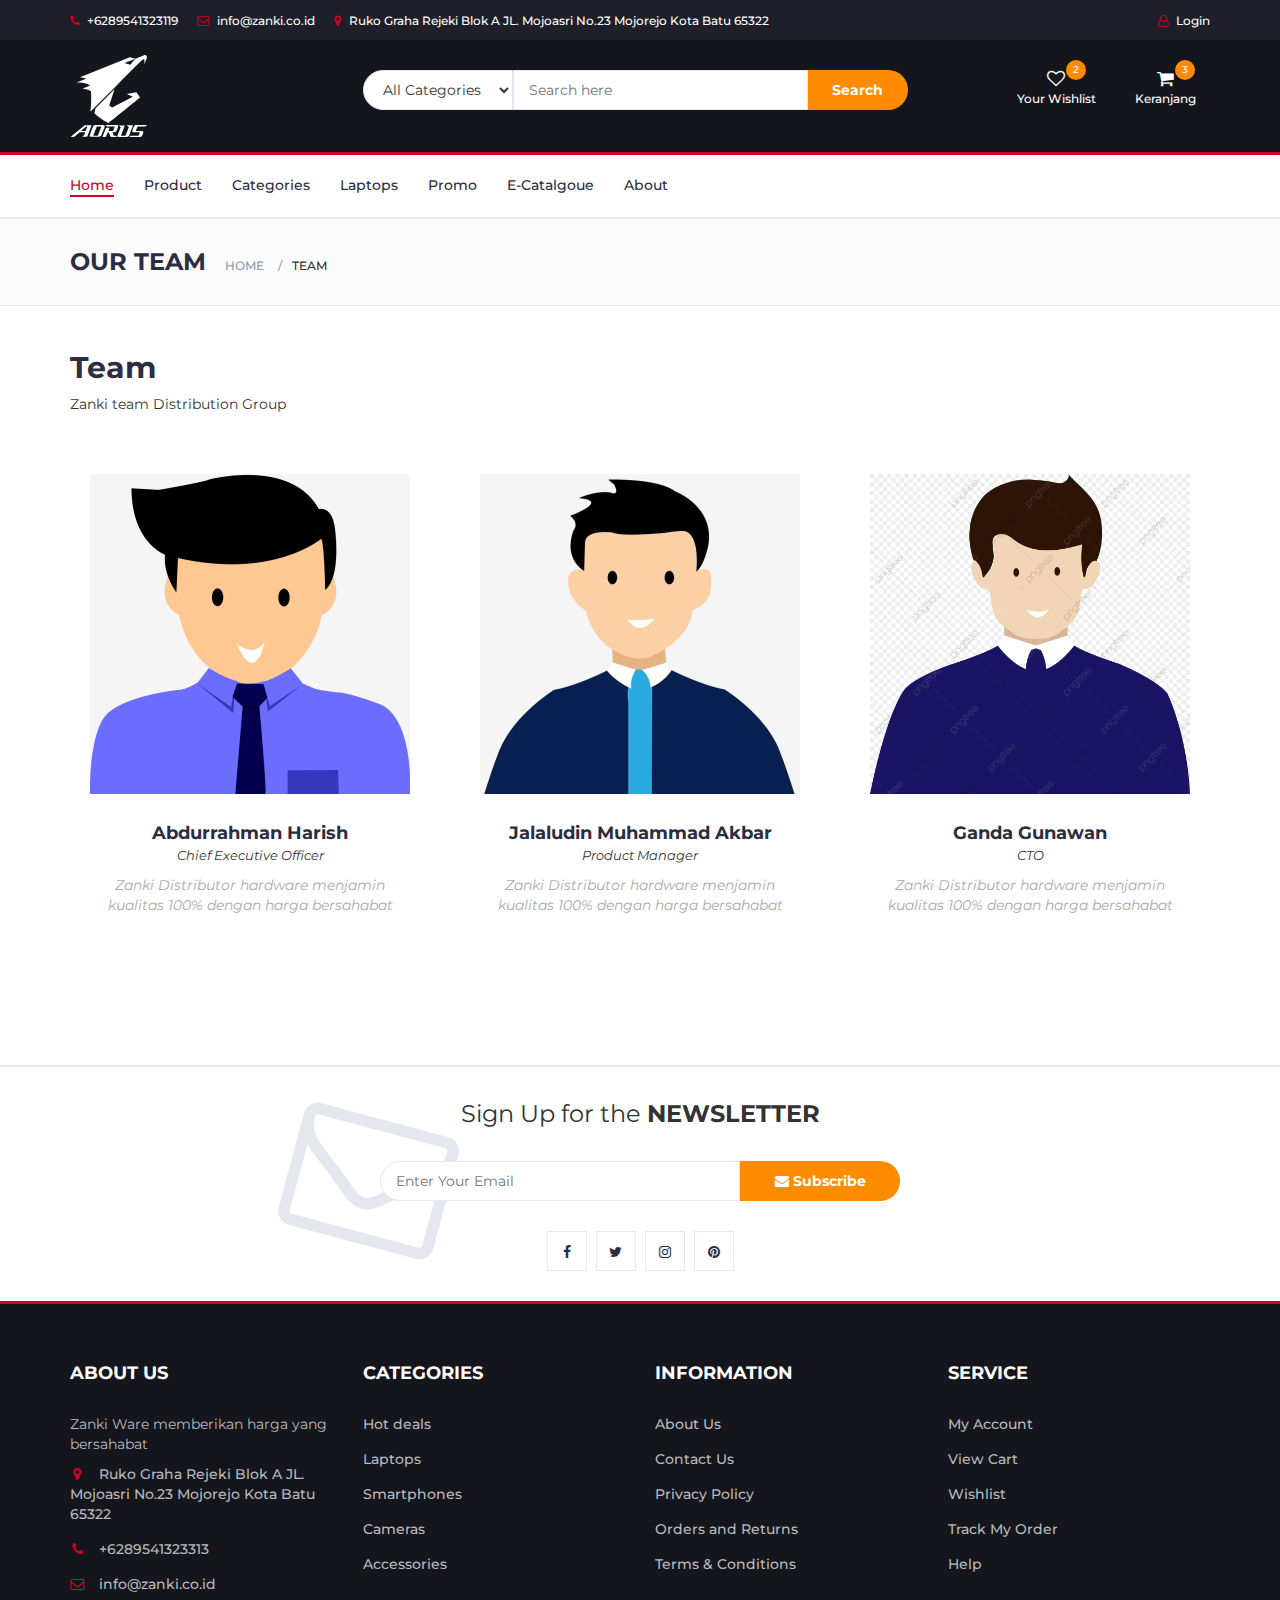
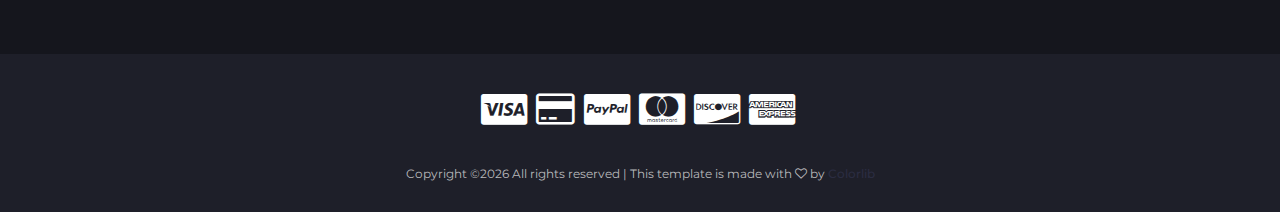
<file: about.html>
<!DOCTYPE html>
<html lang="en">
	<head>
		<meta charset="utf-8">
		<meta http-equiv="X-UA-Compatible" content="IE=edge">
		<meta name="viewport" content="width=device-width, initial-scale=1">
		 <!-- The above 3 meta tags *must* come first in the head; any other head content must come *after* these tags -->
       <link rel = "icon" href = "img/favicon.ico" 
        type = "image/x-icon">
		<title>About Us | Zanki Distribution</title>

 		<!-- Google font -->
 		<link href="https://fonts.googleapis.com/css?family=Montserrat:400,500,700" rel="stylesheet">

 		<!-- Bootstrap -->
 		<link type="text/css" rel="stylesheet" href="css/bootstrap.min.css"/>

 		<!-- Slick -->
 		<link type="text/css" rel="stylesheet" href="css/slick.css"/>
 		<link type="text/css" rel="stylesheet" href="css/slick-theme.css"/>

 		<!-- nouislider -->
 		<link type="text/css" rel="stylesheet" href="css/nouislider.min.css"/>

 		<!-- Font Awesome Icon -->
 		<link rel="stylesheet" href="css/font-awesome.min.css">

 		<!-- Custom stlylesheet -->
 		<link type="text/css" rel="stylesheet" href="css/style.css"/>

 		<!-- HTML5 shim and Respond.js for IE8 support of HTML5 elements and media queries -->
 		<!-- WARNING: Respond.js doesn't work if you view the page via file:// -->
 		<!--[if lt IE 9]>
 		  <script src="https://oss.maxcdn.com/html5shiv/3.7.3/html5shiv.min.js"></script>
 		  <script src="https://oss.maxcdn.com/respond/1.4.2/respond.min.js"></script>
 		<![endif]-->

    </head>
	<body>
		<!-- HEADER -->
		<header>
			<!-- TOP HEADER -->
			<div id="top-header">
				<div class="container">
					<ul class="header-links pull-left">
						<li><a href="#"><i class="fa fa-phone"></i> +6289541323119</a></li>
						<li><a href="#"><i class="fa fa-envelope-o"></i> info@zanki.co.id</a></li>
						<li><a href="#"><i class="fa fa-map-marker"></i> Ruko Graha Rejeki Blok A JL. Mojoasri No.23 Mojorejo Kota Batu 65322</a></li>
					</ul>
					<ul class="header-links pull-right">
						<li><a href="https://zankiware-admin.herokuapp.com/"><i class="fa fa-user-o"></i> Login</a></li>
					</ul>
				</div>
			</div>
			<!-- /TOP HEADER -->

			<!-- MAIN HEADER -->
			<div id="header">
				<!-- container -->
				<div class="container">
					<!-- row -->
					<div class="row">
						<!-- LOGO -->
						<div class="col-md-3">
							<div class="header-logo">
								<a href="#" class="logo">
									<img src="./img/aorus.svg" alt="">
								</a>
							</div>
						</div>
						<!-- /LOGO -->

						<!-- SEARCH BAR -->
						<div class="col-md-6">
							<div class="header-search">
								<form>
									<select class="input-select">
										<option value="0">All Categories</option>
										<option value="1">Category 01</option>
										<option value="1">Category 02</option>
									</select>
									<input class="input" placeholder="Search here">
									<button class="search-btn">Search</button>
								</form>
							</div>
						</div>
						<!-- /SEARCH BAR -->

						<!-- ACCOUNT -->
						<div class="col-md-3 clearfix">
							<div class="header-ctn">
								<!-- Wishlist -->
								<div>
									<a href="#">
										<i class="fa fa-heart-o"></i>
										<span>Your Wishlist</span>
										<div class="qty">2</div>
									</a>
								</div>
								<!-- /Wishlist -->

								<!-- Cart -->
								<div class="dropdown">
									<a class="dropdown-toggle" data-toggle="dropdown" aria-expanded="true">
										<i class="fa fa-shopping-cart"></i>
										<span>Keranjang</span>
										<div class="qty">3</div>
									</a>
									<div class="cart-dropdown">
										<div class="cart-list">
											<div class="product-widget">
												<div class="product-img">
													<img src="./img/product01.png" alt="">
												</div>
												<div class="product-body">
													<h3 class="product-name"><a href="product.html">ASUS ROG Strix Scar 15 (2021)</a></h3>
													<h4 class="product-price"><span class="qty">1x</span>Rp 31.200.000</h4>
												</div>
												<button class="delete"><i class="fa fa-close"></i></button>
											</div>

											<div class="product-widget">
												<div class="product-img">
													<img src="./img/product02.png" alt="">
												</div>
												<div class="product-body">
													<h3 class="product-name"><a href="#">Logitech G733 LIGHTSPEED Wireless RGB 7.1 </a></h3>
													<h4 class="product-price"><span class="qty">1x</span>Rp 1.999.000</h4>
												</div>
												<button class="delete"><i class="fa fa-close"></i></button>
											</div>
										</div>
										<div class="cart-summary">
											<small>3 Item(s) selected</small>
											<h5>SUBTOTAL: Rp 33.000.000</h5>
										</div>
										<div class="cart-btns">
											<a href="#">View Cart</a>
											<a href="checkout.html">Checkout  <i class="fa fa-arrow-circle-right"></i></a>
										</div>
									</div>
								</div>
								<!-- /Cart -->

								<!-- Menu Toogle -->
								<div class="menu-toggle">
									<a href="#">
										<i class="fa fa-bars"></i>
										<span>Menu</span>
									</a>
								</div>
								<!-- /Menu Toogle -->
							</div>
						</div>
						<!-- /ACCOUNT -->
					</div>
					<!-- row -->
				</div>
				<!-- container -->
			</div>
			<!-- /MAIN HEADER -->
		</header>
		<!-- /HEADER -->

		<!-- NAVIGATION -->
		<nav id="navigation">
			<!-- container -->
			<div class="container">
				<!-- responsive-nav -->
				<div id="responsive-nav">
					<!-- NAV -->
					<ul class="main-nav nav navbar-nav">
						<li class="active"><a href="index.html">Home</a></li>
						<li><a href="product.html">Product</a></li>
						<li><a href="store.html">Categories</a></li>
						<li><a href="product.html">Laptops</a></li>
						<li><a href="#">Promo</a></li>
						<li><a href="#">E-Catalgoue</a></li>
						<li><a href="about.html">About</a></li>
					</ul>
					<!-- /NAV -->
				</div>
				<!-- /responsive-nav -->
			</div>
			<!-- /container -->
		</nav>
		<!-- /NAVIGATION -->

		<!-- BREADCRUMB -->
		<div id="breadcrumb" class="section">
			<!-- container -->
			<div class="container">
				<!-- row -->
				<div class="row">
					<div class="col-md-12">
						<h3 class="breadcrumb-header">OUR TEAM</h3>
						<ul class="breadcrumb-tree">
							<li><a href="index.html">Home</a></li>
							<li class="active">Team</li>
						</ul>
					</div>
				</div>
				<!-- /row -->
			</div>
			<!-- /container -->
		</div>
		<!-- /BREADCRUMB -->
          <section id="team" class="team section-bg">
      <div class="container">

        <div class="section-title">
          <h2>Team</h2>
          <p>Zanki team Distribution Group</p>
        </div>

        <div class="row">
          <div class="col-lg-4 col-md-6 d-flex align-items-stretch">
            <div class="member">
              <img src="img/tim1.jpg" alt="">
              <h4>Abdurrahman Harish</h4>
              <span>Chief Executive Officer</span>
              <p>
                Zanki Distributor hardware menjamin kualitas 100% dengan harga bersahabat
              </p>
              
            </div>
          </div>

          <div class="col-lg-4 col-md-6 d-flex align-items-stretch">
            <div class="member">
              <img src="img/tim2.jpg" alt="">
              <h4>Jalaludin Muhammad Akbar</h4>
              <span>Product Manager</span>
              <p>
                Zanki Distributor hardware menjamin kualitas 100% dengan harga bersahabat
              </p>
    
            </div>
          </div>
          <div class="col-lg-4 col-md-6 d-flex align-items-stretch">
            <div class="member">
              <img src="img/tim3.jpg" alt="">
              <h4>Ganda Gunawan</h4>
              <span>CTO</span>
              <p>
                Zanki Distributor hardware menjamin kualitas 100% dengan harga bersahabat
              </p>
            </div>
          </div>

        </div>

      </div>
    </section><!-- End Team Section -->
		<!-- SECTION -->
		<div class="section">
			<!-- container -->
			<div class="container">
				<!-- row -->
				<div class="row">
				</div>
				<!-- /row -->
			</div>
			<!-- /container -->
		</div>
		<!-- /SECTION -->

		<!-- NEWSLETTER -->
		<div id="newsletter" class="section">
			<!-- container -->
			<div class="container">
				<!-- row -->
				<div class="row">
					<div class="col-md-12">
						<div class="newsletter">
							<p>Sign Up for the <strong>NEWSLETTER</strong></p>
							<form>
								<input class="input" type="email" placeholder="Enter Your Email">
								<button class="newsletter-btn"><i class="fa fa-envelope"></i> Subscribe</button>
							</form>
							<ul class="newsletter-follow">
								<li>
									<a href="#"><i class="fa fa-facebook"></i></a>
								</li>
								<li>
									<a href="#"><i class="fa fa-twitter"></i></a>
								</li>
								<li>
									<a href="#"><i class="fa fa-instagram"></i></a>
								</li>
								<li>
									<a href="#"><i class="fa fa-pinterest"></i></a>
								</li>
							</ul>
						</div>
					</div>
				</div>
				<!-- /row -->
			</div>
			<!-- /container -->
		</div>
		<!-- /NEWSLETTER -->

		<!-- FOOTER -->
		<footer id="footer">
			<!-- top footer -->
			<div class="section">
				<!-- container -->
				<div class="container">
					<!-- row -->
					<div class="row">
						<div class="col-md-3 col-xs-6">
							<div class="footer">
								<h3 class="footer-title">About Us</h3>
								<p>Zanki Ware memberikan harga yang bersahabat </p>
								<ul class="footer-links">
									<li><a href="#"><i class="fa fa-map-marker"></i>Ruko Graha Rejeki Blok A JL. Mojoasri No.23 Mojorejo Kota Batu 65322</a></li>
									<li><a href="#"><i class="fa fa-phone"></i>+6289541323313</a></li>
									<li><a href="#"><i class="fa fa-envelope-o"></i>info@zanki.co.id</a></li>
								</ul>
							</div>
						</div>

						<div class="col-md-3 col-xs-6">
							<div class="footer">
								<h3 class="footer-title">Categories</h3>
								<ul class="footer-links">
									<li><a href="#">Hot deals</a></li>
									<li><a href="#">Laptops</a></li>
									<li><a href="#">Smartphones</a></li>
									<li><a href="#">Cameras</a></li>
									<li><a href="#">Accessories</a></li>
								</ul>
							</div>
						</div>

						<div class="clearfix visible-xs"></div>

						<div class="col-md-3 col-xs-6">
							<div class="footer">
								<h3 class="footer-title">Information</h3>
								<ul class="footer-links">
									<li><a href="#">About Us</a></li>
									<li><a href="#">Contact Us</a></li>
									<li><a href="#">Privacy Policy</a></li>
									<li><a href="#">Orders and Returns</a></li>
									<li><a href="#">Terms & Conditions</a></li>
								</ul>
							</div>
						</div>

						<div class="col-md-3 col-xs-6">
							<div class="footer">
								<h3 class="footer-title">Service</h3>
								<ul class="footer-links">
									<li><a href="#">My Account</a></li>
									<li><a href="#">View Cart</a></li>
									<li><a href="#">Wishlist</a></li>
									<li><a href="#">Track My Order</a></li>
									<li><a href="#">Help</a></li>
								</ul>
							</div>
						</div>
					</div>
					<!-- /row -->
				</div>
				<!-- /container -->
			</div>
			<!-- /top footer -->

			<!-- bottom footer -->
			<div id="bottom-footer" class="section">
				<div class="container">
					<!-- row -->
					<div class="row">
						<div class="col-md-12 text-center">
							<ul class="footer-payments">
								<li><a href="#"><i class="fa fa-cc-visa"></i></a></li>
								<li><a href="#"><i class="fa fa-credit-card"></i></a></li>
								<li><a href="#"><i class="fa fa-cc-paypal"></i></a></li>
								<li><a href="#"><i class="fa fa-cc-mastercard"></i></a></li>
								<li><a href="#"><i class="fa fa-cc-discover"></i></a></li>
								<li><a href="#"><i class="fa fa-cc-amex"></i></a></li>
							</ul>
							<span class="copyright">
								<!-- Link back to Colorlib can't be removed. Template is licensed under CC BY 3.0. -->
								Copyright &copy;<script>document.write(new Date().getFullYear());</script> All rights reserved | This template is made with <i class="fa fa-heart-o" aria-hidden="true"></i> by <a href="https://colorlib.com" target="_blank">Colorlib</a>
							<!-- Link back to Colorlib can't be removed. Template is licensed under CC BY 3.0. -->
							</span>


						</div>
					</div>
						<!-- /row -->
				</div>
				<!-- /container -->
			</div>
			<!-- /bottom footer -->
		</footer>
		<!-- /FOOTER -->

		<!-- jQuery Plugins -->
		<script src="js/jquery.min.js"></script>
		<script src="js/bootstrap.min.js"></script>
		<script src="js/slick.min.js"></script>
		<script src="js/nouislider.min.js"></script>
		<script src="js/jquery.zoom.min.js"></script>
		<script src="js/main.js"></script>

	</body>
</html>
</file>
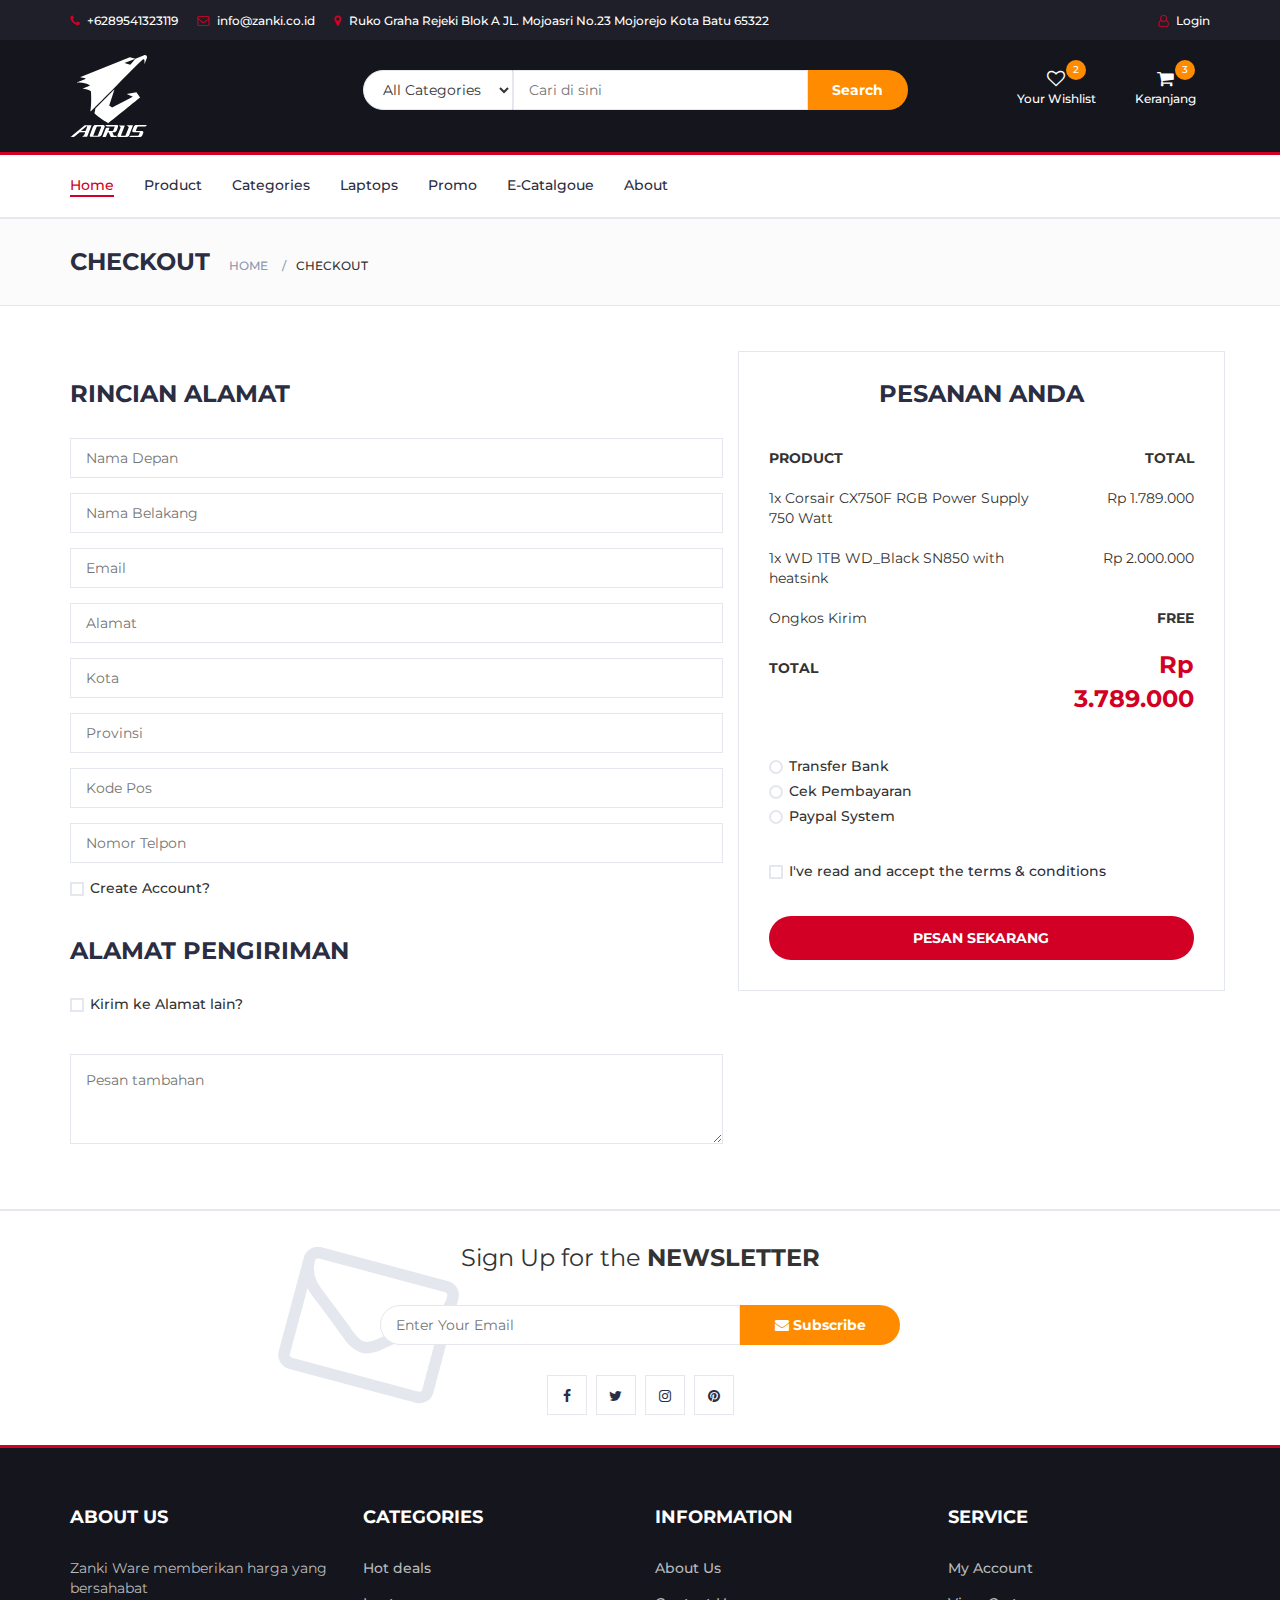
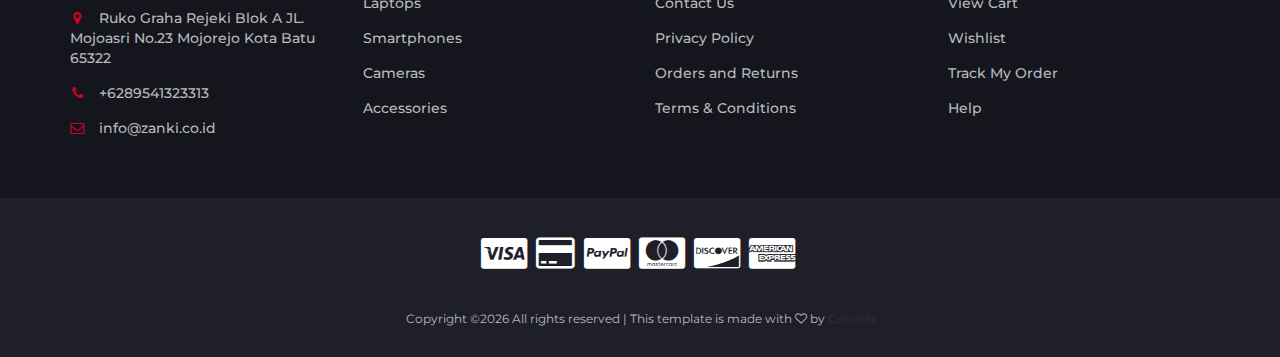
<file: checkout.html>
<!DOCTYPE html>
<html lang="en">
	<head>
		<meta charset="utf-8">
		<meta http-equiv="X-UA-Compatible" content="IE=edge">
		<meta name="viewport" content="width=device-width, initial-scale=1">
		 <!-- The above 3 meta tags *must* come first in the head; any other head content must come *after* these tags -->
        <link rel = "icon" href = "img/favicon.ico" 
        type = "image/x-icon">
		<title>Checkout | Zanki Distribution</title>

 		<!-- Google font -->
 		<link href="https://fonts.googleapis.com/css?family=Montserrat:400,500,700" rel="stylesheet">

 		<!-- Bootstrap -->
 		<link type="text/css" rel="stylesheet" href="css/bootstrap.min.css"/>

 		<!-- Slick -->
 		<link type="text/css" rel="stylesheet" href="css/slick.css"/>
 		<link type="text/css" rel="stylesheet" href="css/slick-theme.css"/>

 		<!-- nouislider -->
 		<link type="text/css" rel="stylesheet" href="css/nouislider.min.css"/>

 		<!-- Font Awesome Icon -->
 		<link rel="stylesheet" href="css/font-awesome.min.css">

 		<!-- Custom stlylesheet -->
 		<link type="text/css" rel="stylesheet" href="css/style.css"/>

		<!-- HTML5 shim and Respond.js for IE8 support of HTML5 elements and media queries -->
		<!-- WARNING: Respond.js doesn't work if you view the page via file:// -->
		<!--[if lt IE 9]>
		  <script src="https://oss.maxcdn.com/html5shiv/3.7.3/html5shiv.min.js"></script>
		  <script src="https://oss.maxcdn.com/respond/1.4.2/respond.min.js"></script>
		<![endif]-->

    </head>
	<body>
		<!-- HEADER -->
		<header>
			<!-- TOP HEADER -->
			<div id="top-header">
				<div class="container">
					<ul class="header-links pull-left">
						<li><a href="about.html"><i class="fa fa-phone"></i> +6289541323119</a></li>
						<li><a href="#"><i class="fa fa-envelope-o"></i> info@zanki.co.id</a></li>
						<li><a href="#"><i class="fa fa-map-marker"></i> Ruko Graha Rejeki Blok A JL. Mojoasri No.23 Mojorejo Kota Batu 65322</a></li>
					</ul>
					<ul class="header-links pull-right">
						<li><a href="https://zankiware-admin.herokuapp.com/"><i class="fa fa-user-o"></i> Login</a></li>
					</ul>
				</div>
			</div>
			<!-- /TOP HEADER -->

			<!-- MAIN HEADER -->
			<div id="header">
				<!-- container -->
				<div class="container">
					<!-- row -->
					<div class="row">
						<!-- LOGO -->
						<div class="col-md-3">
							<div class="header-logo">
								<a href="#" class="logo">
									<img src="./img/aorus.svg" alt="">
								</a>
							</div>
						</div>
						<!-- /LOGO -->

						<!-- SEARCH BAR -->
						<div class="col-md-6">
							<div class="header-search">
								<form>
									<select class="input-select">
										<option value="0">All Categories</option>
										<option value="1">Komponen</option>
										<option value="1">PSU</option>
									</select>
									<input class="input" placeholder="Cari di sini">
									<button class="search-btn">Search</button>
								</form>
							</div>
						</div>
						<!-- /SEARCH BAR -->

						<!-- ACCOUNT -->
						<div class="col-md-3 clearfix">
							<div class="header-ctn">
								<!-- Wishlist -->
								<div>
									<a href="#">
										<i class="fa fa-heart-o"></i>
										<span>Your Wishlist</span>
										<div class="qty">2</div>
									</a>
								</div>
								<!-- /Wishlist -->

								<!-- Cart -->
								<div class="dropdown">
									<a class="dropdown-toggle" data-toggle="dropdown" aria-expanded="true">
										<i class="fa fa-shopping-cart"></i>
										<span>Keranjang</span>
										<div class="qty">3</div>
									</a>
									<div class="cart-dropdown">
										<div class="cart-list">
											<div class="product-widget">
												<div class="product-img">
													<img src="./img/product01.png" alt="">
												</div>
												<div class="product-body">
													<h3 class="product-name"><a href="product.html">ASUS ROG Strix Scar 15 (2021)</a></h3>
													<h4 class="product-price"><span class="qty">1x</span>Rp 31.200.000</h4>
												</div>
												<button class="delete"><i class="fa fa-close"></i></button>
											</div>

											<div class="product-widget">
												<div class="product-img">
													<img src="./img/product02.png" alt="">
												</div>
												<div class="product-body">
													<h3 class="product-name"><a href="#">Logitech G733 LIGHTSPEED Wireless RGB 7.1 </a></h3>
													<h4 class="product-price"><span class="qty">1x</span>Rp 1.999.000</h4>
												</div>
												<button class="delete"><i class="fa fa-close"></i></button>
											</div>
										</div>
										<div class="cart-summary">
											<small>3 Item(s) selected</small>
											<h5>SUBTOTAL: Rp 33.000.000</h5>
										</div>
										<div class="cart-btns">
											<a href="#">View Cart</a>
											<a href="checkout.html">Checkout  <i class="fa fa-arrow-circle-right"></i></a>
										</div>
									</div>
								</div>
								<!-- /Cart -->

								<!-- Menu Toogle -->
								<div class="menu-toggle">
									<a href="#">
										<i class="fa fa-bars"></i>
										<span>Menu</span>
									</a>
								</div>
								<!-- /Menu Toogle -->
							</div>
						</div>
						<!-- /ACCOUNT -->
					</div>
					<!-- row -->
				</div>
				<!-- container -->
			</div>
			<!-- /MAIN HEADER -->
		</header>
		<!-- /HEADER -->

		<!-- NAVIGATION -->
		<nav id="navigation">
			<!-- container -->
			<div class="container">
				<!-- responsive-nav -->
				<div id="responsive-nav">
					<!-- NAV -->
					<ul class="main-nav nav navbar-nav">
						<li class="active"><a href="index.html">Home</a></li>
						<li><a href="product.html">Product</a></li>
						<li><a href="store.html">Categories</a></li>
						<li><a href="product.html">Laptops</a></li>
						<li><a href="#">Promo</a></li>
						<li><a href="#">E-Catalgoue</a></li>
						<li><a href="about.html">About</a></li>
					</ul>
					<!-- /NAV -->
				</div>
				<!-- /responsive-nav -->
			</div>
			<!-- /container -->
		</nav>
		<!-- /NAVIGATION -->

		<!-- BREADCRUMB -->
		<div id="breadcrumb" class="section">
			<!-- container -->
			<div class="container">
				<!-- row -->
				<div class="row">
					<div class="col-md-12">
						<h3 class="breadcrumb-header">Checkout</h3>
						<ul class="breadcrumb-tree">
							<li><a href="#">Home</a></li>
							<li class="active">Checkout</li>
						</ul>
					</div>
				</div>
				<!-- /row -->
			</div>
			<!-- /container -->
		</div>
		<!-- /BREADCRUMB -->

		<!-- SECTION -->
		<div class="section">
			<!-- container -->
			<div class="container">
				<!-- row -->
				<div class="row">

					<div class="col-md-7">
						<!-- Billing Details -->
						<div class="billing-details">
							<div class="section-title">
								<h3 class="title">Rincian Alamat</h3>
							</div>
							<div class="form-group">
								<input class="input" type="text" name="first-name" placeholder="Nama Depan">
							</div>
							<div class="form-group">
								<input class="input" type="text" name="last-name" placeholder="Nama Belakang">
							</div>
							<div class="form-group">
								<input class="input" type="email" name="email" placeholder="Email">
							</div>
							<div class="form-group">
								<input class="input" type="text" name="address" placeholder="Alamat">
							</div>
							<div class="form-group">
								<input class="input" type="text" name="city" placeholder="Kota">
							</div>
							<div class="form-group">
								<input class="input" type="text" name="country" placeholder="Provinsi">
							</div>
							<div class="form-group">
								<input class="input" type="text" name="zip-code" placeholder="Kode Pos">
							</div>
							<div class="form-group">
								<input class="input" type="tel" name="tel" placeholder="Nomor Telpon">
							</div>
							<div class="form-group">
								<div class="input-checkbox">
									<input type="checkbox" id="create-account">
									<label for="create-account">
										<span></span>
										Create Account?
									</label>
									<div class="caption">
										<p>Lorem ipsum dolor sit amet, consectetur adipisicing elit, sed do eiusmod tempor incididunt.</p>
										<input class="input" type="password" name="password" placeholder="Enter Your Password">
									</div>
								</div>
							</div>
						</div>
						<!-- /Billing Details -->

						<!-- Shiping Details -->
						<div class="shiping-details">
							<div class="section-title">
								<h3 class="title">Alamat Pengiriman</h3>
							</div>
							<div class="input-checkbox">
								<input type="checkbox" id="shiping-address">
								<label for="shiping-address">
									<span></span>
									Kirim ke Alamat lain?
								</label>
								<div class="caption">
									<div class="form-group">
										<input class="input" type="text" name="first-name" placeholder="First Name">
									</div>
									<div class="form-group">
										<input class="input" type="text" name="last-name" placeholder="Last Name">
									</div>
									<div class="form-group">
										<input class="input" type="email" name="email" placeholder="Email">
									</div>
									<div class="form-group">
										<input class="input" type="text" name="address" placeholder="Address">
									</div>
									<div class="form-group">
										<input class="input" type="text" name="city" placeholder="City">
									</div>
									<div class="form-group">
										<input class="input" type="text" name="country" placeholder="Country">
									</div>
									<div class="form-group">
										<input class="input" type="text" name="zip-code" placeholder="ZIP Code">
									</div>
									<div class="form-group">
										<input class="input" type="tel" name="tel" placeholder="Telephone">
									</div>
								</div>
							</div>
						</div>
						<!-- /Shiping Details -->

						<!-- Order notes -->
						<div class="order-notes">
							<textarea class="input" placeholder="Pesan tambahan"></textarea>
						</div>
						<!-- /Order notes -->
					</div>

					<!-- Order Details -->
					<div class="col-md-5 order-details">
						<div class="section-title text-center">
							<h3 class="title">Pesanan Anda</h3>
						</div>
						<div class="order-summary">
							<div class="order-col">
								<div><strong>PRODUCT</strong></div>
								<div><strong>TOTAL</strong></div>
							</div>
							<div class="order-products">
								<div class="order-col">
									<div>1x Corsair CX750F RGB Power Supply 750 Watt</div>
									<div>Rp 1.789.000</div>
								</div>
								<div class="order-col">
									<div>1x WD 1TB WD_Black SN850 with heatsink</div>
									<div>Rp 2.000.000</div>
								</div>
							</div>
							<div class="order-col">
								<div>Ongkos Kirim</div>
								<div><strong>FREE</strong></div>
							</div>
							<div class="order-col">
								<div><strong>TOTAL</strong></div>
								<div><strong class="order-total">Rp 3.789.000</strong></div>
							</div>
						</div>
						<div class="payment-method">
							<div class="input-radio">
								<input type="radio" name="payment" id="payment-1">
								<label for="payment-1">
									<span></span>
									Transfer Bank
								</label>
							</div>
							<div class="input-radio">
								<input type="radio" name="payment" id="payment-2">
								<label for="payment-2">
									<span></span>
									Cek Pembayaran
								</label>
								
							</div>
							<div class="input-radio">
								<input type="radio" name="payment" id="payment-3">
								<label for="payment-3">
									<span></span>
									Paypal System
								</label>
							</div>
						</div>
						<div class="input-checkbox">
							<input type="checkbox" id="terms">
							<label for="terms">
								<span></span>
								I've read and accept the <a href="#">terms & conditions</a>
							</label>
						</div>
						<a href="#" class="primary-btn order-submit">Pesan Sekarang</a>
					</div>
					<!-- /Order Details -->
				</div>
				<!-- /row -->
			</div>
			<!-- /container -->
		</div>
		<!-- /SECTION -->

		<!-- NEWSLETTER -->
		<div id="newsletter" class="section">
			<!-- container -->
			<div class="container">
				<!-- row -->
				<div class="row">
					<div class="col-md-12">
						<div class="newsletter">
							<p>Sign Up for the <strong>NEWSLETTER</strong></p>
							<form>
								<input class="input" type="email" placeholder="Enter Your Email">
								<button class="newsletter-btn"><i class="fa fa-envelope"></i> Subscribe</button>
							</form>
							<ul class="newsletter-follow">
								<li>
									<a href="#"><i class="fa fa-facebook"></i></a>
								</li>
								<li>
									<a href="#"><i class="fa fa-twitter"></i></a>
								</li>
								<li>
									<a href="#"><i class="fa fa-instagram"></i></a>
								</li>
								<li>
									<a href="#"><i class="fa fa-pinterest"></i></a>
								</li>
							</ul>
						</div>
					</div>
				</div>
				<!-- /row -->
			</div>
			<!-- /container -->
		</div>
		<!-- /NEWSLETTER -->

		<!-- FOOTER -->
		<footer id="footer">
			<!-- top footer -->
			<div class="section">
				<!-- container -->
				<div class="container">
					<!-- row -->
					<div class="row">
						<div class="col-md-3 col-xs-6">
							<div class="footer">
								<h3 class="footer-title">About Us</h3>
								<p>Zanki Ware memberikan harga yang bersahabat </p>
								<ul class="footer-links">
									<li><a href="#"><i class="fa fa-map-marker"></i>Ruko Graha Rejeki Blok A JL. Mojoasri No.23 Mojorejo Kota Batu 65322</a></li>
									<li><a href="#"><i class="fa fa-phone"></i>+6289541323313</a></li>
									<li><a href="#"><i class="fa fa-envelope-o"></i>info@zanki.co.id</a></li>
								</ul>
							</div>
						</div>

						<div class="col-md-3 col-xs-6">
							<div class="footer">
								<h3 class="footer-title">Categories</h3>
								<ul class="footer-links">
									<li><a href="#">Hot deals</a></li>
									<li><a href="#">Laptops</a></li>
									<li><a href="#">Smartphones</a></li>
									<li><a href="#">Cameras</a></li>
									<li><a href="#">Accessories</a></li>
								</ul>
							</div>
						</div>

						<div class="clearfix visible-xs"></div>

						<div class="col-md-3 col-xs-6">
							<div class="footer">
								<h3 class="footer-title">Information</h3>
								<ul class="footer-links">
									<li><a href="#">About Us</a></li>
									<li><a href="#">Contact Us</a></li>
									<li><a href="#">Privacy Policy</a></li>
									<li><a href="#">Orders and Returns</a></li>
									<li><a href="#">Terms & Conditions</a></li>
								</ul>
							</div>
						</div>

						<div class="col-md-3 col-xs-6">
							<div class="footer">
								<h3 class="footer-title">Service</h3>
								<ul class="footer-links">
									<li><a href="#">My Account</a></li>
									<li><a href="#">View Cart</a></li>
									<li><a href="#">Wishlist</a></li>
									<li><a href="#">Track My Order</a></li>
									<li><a href="#">Help</a></li>
								</ul>
							</div>
						</div>
					</div>
					<!-- /row -->
				</div>
				<!-- /container -->
			</div>
			<!-- /top footer -->

			<!-- bottom footer -->
			<div id="bottom-footer" class="section">
				<div class="container">
					<!-- row -->
					<div class="row">
						<div class="col-md-12 text-center">
							<ul class="footer-payments">
								<li><a href="#"><i class="fa fa-cc-visa"></i></a></li>
								<li><a href="#"><i class="fa fa-credit-card"></i></a></li>
								<li><a href="#"><i class="fa fa-cc-paypal"></i></a></li>
								<li><a href="#"><i class="fa fa-cc-mastercard"></i></a></li>
								<li><a href="#"><i class="fa fa-cc-discover"></i></a></li>
								<li><a href="#"><i class="fa fa-cc-amex"></i></a></li>
							</ul>
							<span class="copyright">
								<!-- Link back to Colorlib can't be removed. Template is licensed under CC BY 3.0. -->
								Copyright &copy;<script>document.write(new Date().getFullYear());</script> All rights reserved | This template is made with <i class="fa fa-heart-o" aria-hidden="true"></i> by <a href="https://colorlib.com" target="_blank">Colorlib</a>
							<!-- Link back to Colorlib can't be removed. Template is licensed under CC BY 3.0. -->
							</span>
						</div>
					</div>
						<!-- /row -->
				</div>
				<!-- /container -->
			</div>
			<!-- /bottom footer -->
		</footer>
		<!-- /FOOTER -->

		<!-- jQuery Plugins -->
		<script src="js/jquery.min.js"></script>
		<script src="js/bootstrap.min.js"></script>
		<script src="js/slick.min.js"></script>
		<script src="js/nouislider.min.js"></script>
		<script src="js/jquery.zoom.min.js"></script>
		<script src="js/main.js"></script>

	</body>
</html>
</file>
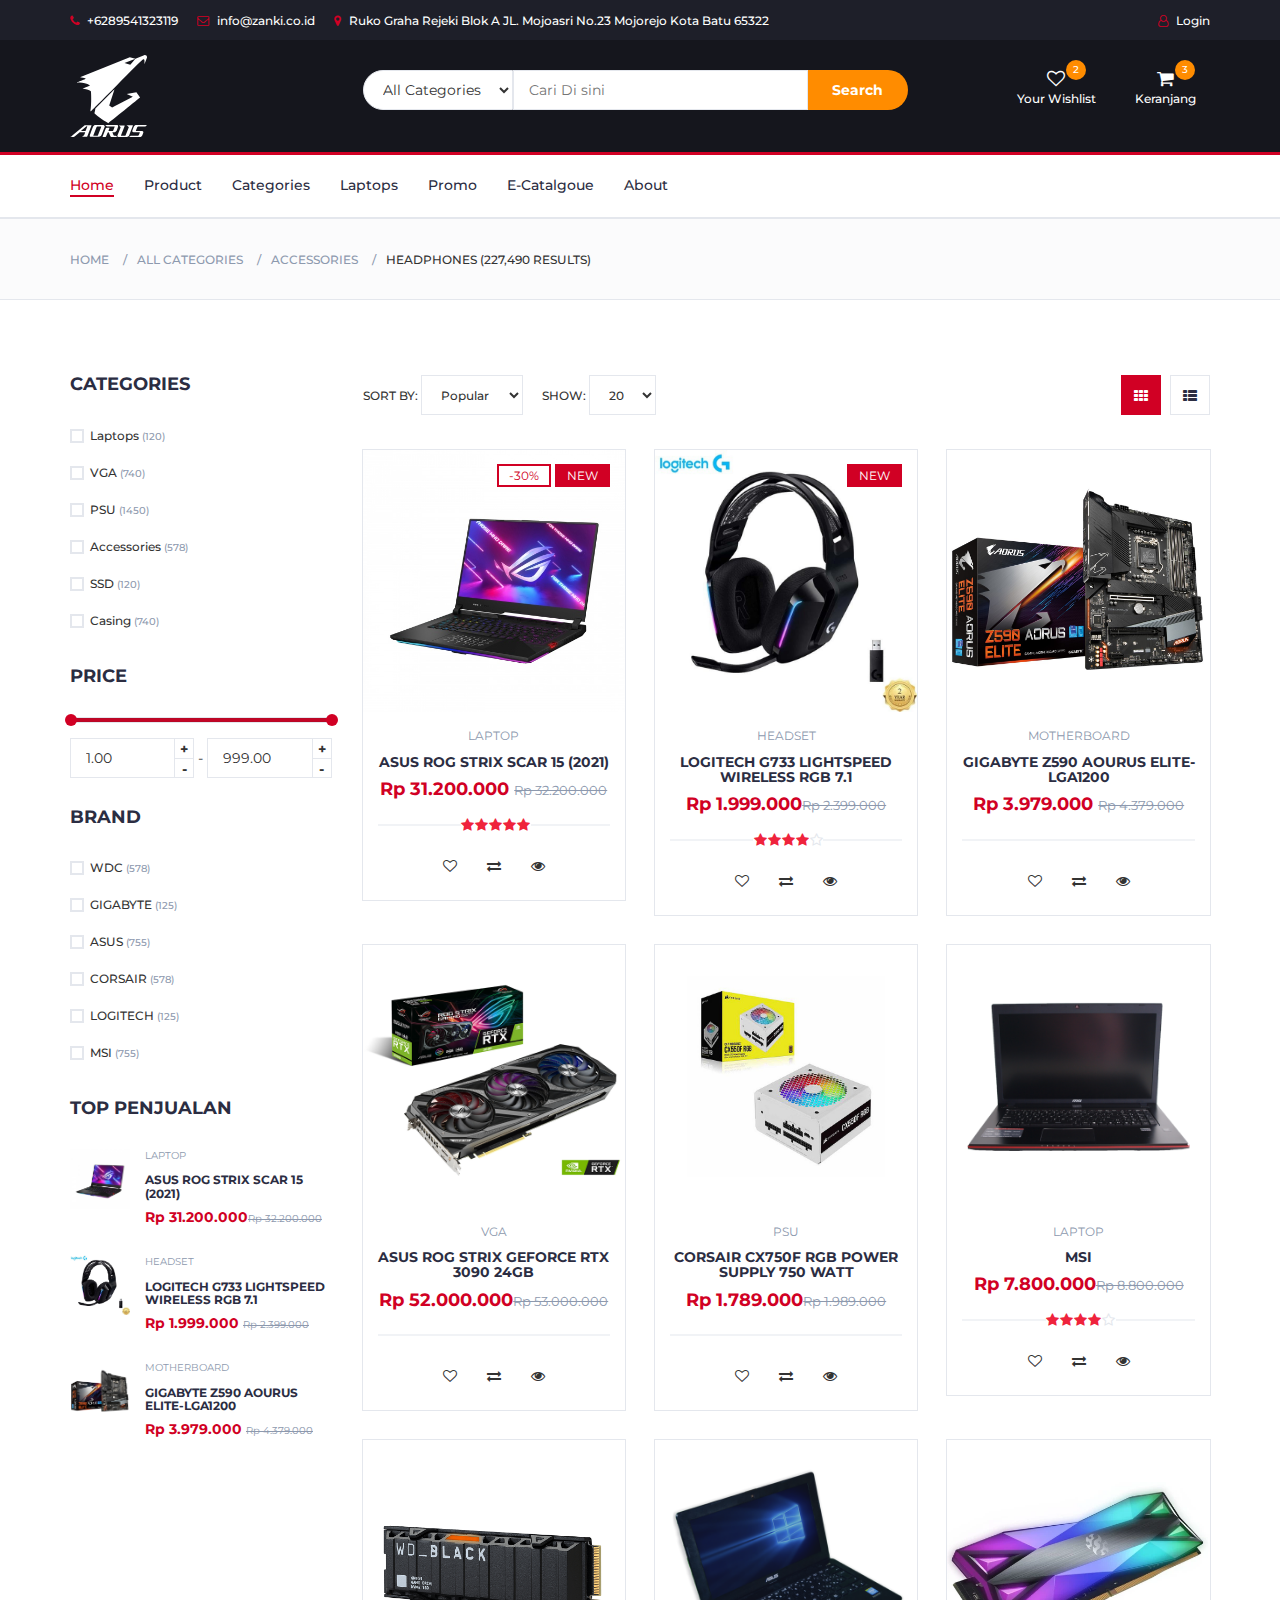
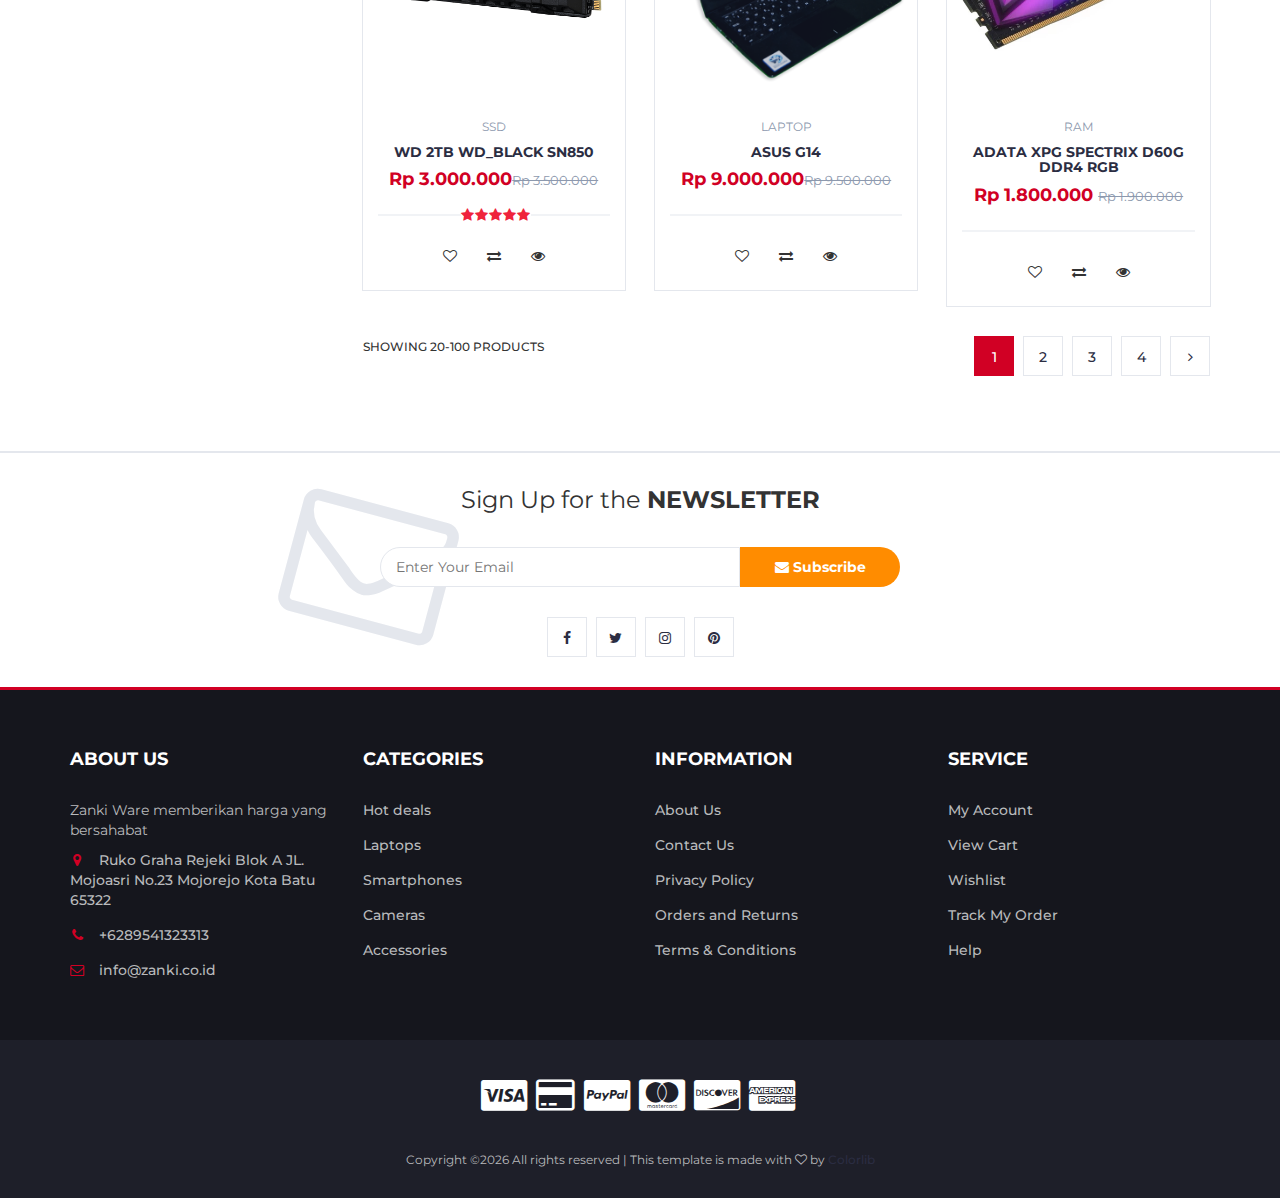
<file: store.html>
<!DOCTYPE html>
<html lang="en">
	<head>
		<meta charset="utf-8">
		<meta http-equiv="X-UA-Compatible" content="IE=edge">
		<meta name="viewport" content="width=device-width, initial-scale=1">
		 <!-- The above 3 meta tags *must* come first in the head; any other head content must come *after* these tags -->
        <link rel = "icon" href = "img/favicon.ico" 
        type = "image/x-icon">
		<title>Product | Zanki Distribution</title>

 		<!-- Google font -->
 		<link href="https://fonts.googleapis.com/css?family=Montserrat:400,500,700" rel="stylesheet">

 		<!-- Bootstrap -->
 		<link type="text/css" rel="stylesheet" href="css/bootstrap.min.css"/>

 		<!-- Slick -->
 		<link type="text/css" rel="stylesheet" href="css/slick.css"/>
 		<link type="text/css" rel="stylesheet" href="css/slick-theme.css"/>

 		<!-- nouislider -->
 		<link type="text/css" rel="stylesheet" href="css/nouislider.min.css"/>

 		<!-- Font Awesome Icon -->
 		<link rel="stylesheet" href="css/font-awesome.min.css">

 		<!-- Custom stlylesheet -->
 		<link type="text/css" rel="stylesheet" href="css/style.css"/>

		<!-- HTML5 shim and Respond.js for IE8 support of HTML5 elements and media queries -->
		<!-- WARNING: Respond.js doesn't work if you view the page via file:// -->
		<!--[if lt IE 9]>
		  <script src="https://oss.maxcdn.com/html5shiv/3.7.3/html5shiv.min.js"></script>
		  <script src="https://oss.maxcdn.com/respond/1.4.2/respond.min.js"></script>
		<![endif]-->

    </head>
	<body>
		<!-- HEADER -->
		<header>
			<!-- TOP HEADER -->
			<div id="top-header">
				<div class="container">
					<ul class="header-links pull-left">
						<li><a href="about.html"><i class="fa fa-phone"></i> +6289541323119</a></li>
						<li><a href="#"><i class="fa fa-envelope-o"></i> info@zanki.co.id</a></li>
						<li><a href="#"><i class="fa fa-map-marker"></i> Ruko Graha Rejeki Blok A JL. Mojoasri No.23 Mojorejo Kota Batu 65322</a></li>
					</ul>
					<ul class="header-links pull-right">
						<li><a href="https://zankiware-admin.herokuapp.com/"><i class="fa fa-user-o"></i> Login</a></li>
					</ul>
				</div>
			</div>
			<!-- /TOP HEADER -->

			<!-- MAIN HEADER -->
			<div id="header">
				<!-- container -->
				<div class="container">
					<!-- row -->
					<div class="row">
						<!-- LOGO -->
						<div class="col-md-3">
							<div class="header-logo">
								<a href="#" class="logo">
									<img src="./img/aorus.svg" alt="">
								</a>
							</div>
						</div>
						<!-- /LOGO -->

						<!-- SEARCH BAR -->
						<div class="col-md-6">
							<div class="header-search">
								<form>
									<select class="input-select">
										<option value="0">All Categories</option>
										<option value="1">Komponen</option>
										<option value="1">VGA</option>
									</select>
									<input class="input" placeholder="Cari Di sini">
									<button class="search-btn">Search</button>
								</form>
							</div>
						</div>
						<!-- /SEARCH BAR -->

						<!-- ACCOUNT -->
						<div class="col-md-3 clearfix">
							<div class="header-ctn">
								<!-- Wishlist -->
								<div>
									<a href="#">
										<i class="fa fa-heart-o"></i>
										<span>Your Wishlist</span>
										<div class="qty">2</div>
									</a>
								</div>
								<!-- /Wishlist -->

								<!-- Cart -->
								<div class="dropdown">
									<a class="dropdown-toggle" data-toggle="dropdown" aria-expanded="true">
										<i class="fa fa-shopping-cart"></i>
										<span>Keranjang</span>
										<div class="qty">3</div>
									</a>
									<div class="cart-dropdown">
										<div class="cart-list">
											<div class="product-widget">
												<div class="product-img">
													<img src="./img/product01.png" alt="">
												</div>
												<div class="product-body">
													<h3 class="product-name"><a href="product.html">ASUS ROG Strix Scar 15 (2021)</a></h3>
													<h4 class="product-price"><span class="qty">1x</span>Rp 31.200.000</h4>
												</div>
												<button class="delete"><i class="fa fa-close"></i></button>
											</div>

											<div class="product-widget">
												<div class="product-img">
													<img src="./img/product02.png" alt="">
												</div>
												<div class="product-body">
													<h3 class="product-name"><a href="#">Logitech G733 LIGHTSPEED Wireless RGB 7.1 </a></h3>
													<h4 class="product-price"><span class="qty">1x</span>Rp 1.999.000</h4>
												</div>
												<button class="delete"><i class="fa fa-close"></i></button>
											</div>
										</div>
										<div class="cart-summary">
											<small>3 Item(s) selected</small>
											<h5>SUBTOTAL: Rp 33.000.000</h5>
										</div>
										<div class="cart-btns">
											<a href="#">View Cart</a>
											<a href="checkout.html">Checkout  <i class="fa fa-arrow-circle-right"></i></a>
										</div>
									</div>
								</div>
								<!-- /Cart -->

								<!-- Menu Toogle -->
								<div class="menu-toggle">
									<a href="#">
										<i class="fa fa-bars"></i>
										<span>Menu</span>
									</a>
								</div>
								<!-- /Menu Toogle -->
							</div>
						</div>
						<!-- /ACCOUNT -->
					</div>
					<!-- row -->
				</div>
				<!-- container -->
			</div>
			<!-- /MAIN HEADER -->
		</header>
		<!-- /HEADER -->

		<!-- NAVIGATION -->
		<nav id="navigation">
			<!-- container -->
			<div class="container">
				<!-- responsive-nav -->
				<div id="responsive-nav">
					<!-- NAV -->
					<ul class="main-nav nav navbar-nav">
						<li class="active"><a href="index.html">Home</a></li>
						<li><a href="product.html">Product</a></li>
						<li><a href="store.html">Categories</a></li>
						<li><a href="product.html">Laptops</a></li>
						<li><a href="#">Promo</a></li>
						<li><a href="#">E-Catalgoue</a></li>
						<li><a href="about.html">About</a></li>
					</ul>
					<!-- /NAV -->
				</div>
				<!-- /responsive-nav -->
			</div>
			<!-- /container -->
		</nav>
		<!-- /NAVIGATION -->

		<!-- BREADCRUMB -->
		<div id="breadcrumb" class="section">
			<!-- container -->
			<div class="container">
				<!-- row -->
				<div class="row">
					<div class="col-md-12">
						<ul class="breadcrumb-tree">
							<li><a href="#">Home</a></li>
							<li><a href="#">All Categories</a></li>
							<li><a href="#">Accessories</a></li>
							<li class="active">Headphones (227,490 Results)</li>
						</ul>
					</div>
				</div>
				<!-- /row -->
			</div>
			<!-- /container -->
		</div>
		<!-- /BREADCRUMB -->

		<!-- SECTION -->
		<div class="section">
			<!-- container -->
			<div class="container">
				<!-- row -->
				<div class="row">
					<!-- ASIDE -->
					<div id="aside" class="col-md-3">
						<!-- aside Widget -->
						<div class="aside">
							<h3 class="aside-title">Categories</h3>
							<div class="checkbox-filter">

								<div class="input-checkbox">
									<input type="checkbox" id="category-1">
									<label for="category-1">
										<span></span>
										Laptops
										<small>(120)</small>
									</label>
								</div>

								<div class="input-checkbox">
									<input type="checkbox" id="category-2">
									<label for="category-2">
										<span></span>
										VGA
										<small>(740)</small>
									</label>
								</div>

								<div class="input-checkbox">
									<input type="checkbox" id="category-3">
									<label for="category-3">
										<span></span>
										PSU
										<small>(1450)</small>
									</label>
								</div>

								<div class="input-checkbox">
									<input type="checkbox" id="category-4">
									<label for="category-4">
										<span></span>
										Accessories
										<small>(578)</small>
									</label>
								</div>

								<div class="input-checkbox">
									<input type="checkbox" id="category-5">
									<label for="category-5">
										<span></span>
										SSD
										<small>(120)</small>
									</label>
								</div>

								<div class="input-checkbox">
									<input type="checkbox" id="category-6">
									<label for="category-6">
										<span></span>
										Casing
										<small>(740)</small>
									</label>
								</div>
							</div>
						</div>
						<!-- /aside Widget -->

						<!-- aside Widget -->
						<div class="aside">
							<h3 class="aside-title">Price</h3>
							<div class="price-filter">
								<div id="price-slider"></div>
								<div class="input-number price-min">
									<input id="price-min" type="number">
									<span class="qty-up">+</span>
									<span class="qty-down">-</span>
								</div>
								<span>-</span>
								<div class="input-number price-max">
									<input id="price-max" type="number">
									<span class="qty-up">+</span>
									<span class="qty-down">-</span>
								</div>
							</div>
						</div>
						<!-- /aside Widget -->

						<!-- aside Widget -->
						<div class="aside">
							<h3 class="aside-title">Brand</h3>
							<div class="checkbox-filter">
								<div class="input-checkbox">
									<input type="checkbox" id="brand-1">
									<label for="brand-1">
										<span></span>
										WDC
										<small>(578)</small>
									</label>
								</div>
								<div class="input-checkbox">
									<input type="checkbox" id="brand-2">
									<label for="brand-2">
										<span></span>
										GIGABYTE
										<small>(125)</small>
									</label>
								</div>
								<div class="input-checkbox">
									<input type="checkbox" id="brand-3">
									<label for="brand-3">
										<span></span>
										ASUS
										<small>(755)</small>
									</label>
								</div>
								<div class="input-checkbox">
									<input type="checkbox" id="brand-4">
									<label for="brand-4">
										<span></span>
										CORSAIR
										<small>(578)</small>
									</label>
								</div>
								<div class="input-checkbox">
									<input type="checkbox" id="brand-5">
									<label for="brand-5">
										<span></span>
										LOGITECH
										<small>(125)</small>
									</label>
								</div>
								<div class="input-checkbox">
									<input type="checkbox" id="brand-6">
									<label for="brand-6">
										<span></span>
										MSI
										<small>(755)</small>
									</label>
								</div>
							</div>
						</div>
						<!-- /aside Widget -->

						<!-- aside Widget -->
						<div class="aside">
							<h3 class="aside-title">Top Penjualan</h3>
							<div class="product-widget">
								<div class="product-img">
									<img src="./img/product01.png" alt="">
								</div>
								<div class="product-body">
									<p class="product-category">Laptop</p>
									<h3 class="product-name"><a href="product.html">ASUS ROG Strix Scar 15 (2021)</a></h3>
									<h4 class="product-price">Rp 31.200.000<del class="product-old-price">Rp 32.200.000</del></h4>
								</div>
							</div>

							<div class="product-widget">
								<div class="product-img">
									<img src="./img/product02.png" alt="">
								</div>
								<div class="product-body">
									<p class="product-category">Headset</p>
									<h3 class="product-name"><a href="product.html">Logitech G733 LIGHTSPEED Wireless RGB 7.1</a></h3>
									<h4 class="product-price">Rp 1.999.000 <del class="product-old-price">Rp 2.399.000</del></h4>
								</div>
							</div>

							<div class="product-widget">
								<div class="product-img">
									<img src="./img/product03.png" alt="">
								</div>
								<div class="product-body">
									<p class="product-category">Motherboard</p>
									<h3 class="product-name"><a href="product.html">Gigabyte Z590 AOURUS ELITE-LGA1200</a></h3>
									<h4 class="product-price">Rp 3.979.000 <del class="product-old-price">Rp 4.379.000 </del></h4>
								</div>
							</div>
						</div>
						<!-- /aside Widget -->
					</div>
					<!-- /ASIDE -->

					<!-- STORE -->
					<div id="store" class="col-md-9">
						<!-- store top filter -->
						<div class="store-filter clearfix">
							<div class="store-sort">
								<label>
									Sort By:
									<select class="input-select">
										<option value="0">Popular</option>
										<option value="1">Position</option>
									</select>
								</label>

								<label>
									Show:
									<select class="input-select">
										<option value="0">20</option>
										<option value="1">50</option>
									</select>
								</label>
							</div>
							<ul class="store-grid">
								<li class="active"><i class="fa fa-th"></i></li>
								<li><a href="#"><i class="fa fa-th-list"></i></a></li>
							</ul>
						</div>
						<!-- /store top filter -->

						<!-- store products -->
						<div class="row">
							<!-- product -->
							<div class="col-md-4 col-xs-6">
								<div class="product">
									<div class="product-img">
										<img src="./img/product01.png" alt="">
										<div class="product-label">
											<span class="sale">-30%</span>
											<span class="new">NEW</span>
										</div>
									</div>
									<div class="product-body">
										<p class="product-category">Laptop</p>
										<h3 class="product-name"><a href="product.html">ASUS ROG Strix Scar 15 (2021)</a></h3>
										<h4 class="product-price">Rp 31.200.000 <del class="product-old-price">Rp 32.200.000</del></h4>
										<div class="product-rating">
											<i class="fa fa-star"></i>
											<i class="fa fa-star"></i>
											<i class="fa fa-star"></i>
											<i class="fa fa-star"></i>
											<i class="fa fa-star"></i>
										</div>
										<div class="product-btns">
											<button class="add-to-wishlist"><i class="fa fa-heart-o"></i><span class="tooltipp">add to wishlist</span></button>
											<button class="add-to-compare"><i class="fa fa-exchange"></i><span class="tooltipp">add to compare</span></button>
											<button class="quick-view"><i class="fa fa-eye"></i><span class="tooltipp">quick view</span></button>
										</div>
									</div>
									<div class="add-to-cart">
										<button class="add-to-cart-btn"><i class="fa fa-shopping-cart"></i> add to cart</button>
									</div>
								</div>
							</div>
							<!-- /product -->

							<!-- product -->
							<div class="col-md-4 col-xs-6">
								<div class="product">
									<div class="product-img">
										<img src="./img/product02.png" alt="">
										<div class="product-label">
											<span class="new">NEW</span>
										</div>
									</div>
									<div class="product-body">
										<p class="product-category">Headset</p>
										<h3 class="product-name"><a href="product.html">Logitech G733 LIGHTSPEED Wireless RGB 7.1</a></h3>
										<h4 class="product-price">Rp 1.999.000<del class="product-old-price">Rp 2.399.000</del></h4>
										<div class="product-rating">
											<i class="fa fa-star"></i>
											<i class="fa fa-star"></i>
											<i class="fa fa-star"></i>
											<i class="fa fa-star"></i>
											<i class="fa fa-star-o"></i>
										</div>
										<div class="product-btns">
											<button class="add-to-wishlist"><i class="fa fa-heart-o"></i><span class="tooltipp">add to wishlist</span></button>
											<button class="add-to-compare"><i class="fa fa-exchange"></i><span class="tooltipp">add to compare</span></button>
											<button class="quick-view"><i class="fa fa-eye"></i><span class="tooltipp">quick view</span></button>
										</div>
									</div>
									<div class="add-to-cart">
										<button class="add-to-cart-btn"><i class="fa fa-shopping-cart"></i> add to cart</button>
									</div>
								</div>
							</div>
							<!-- /product -->

							<div class="clearfix visible-sm visible-xs"></div>

							<!-- product -->
							<div class="col-md-4 col-xs-6">
								<div class="product">
									<div class="product-img">
										<img src="./img/product03.png" alt="">
									</div>
									<div class="product-body">
										<p class="product-category">Motherboard</p>
										<h3 class="product-name"><a href="product.html">Gigabyte Z590 AOURUS ELITE-LGA1200</a></h3>
										<h4 class="product-price">Rp 3.979.000  <del class="product-old-price">Rp 4.379.000 </del></h4>
										<div class="product-rating">
										</div>
										<div class="product-btns">
											<button class="add-to-wishlist"><i class="fa fa-heart-o"></i><span class="tooltipp">add to wishlist</span></button>
											<button class="add-to-compare"><i class="fa fa-exchange"></i><span class="tooltipp">add to compare</span></button>
											<button class="quick-view"><i class="fa fa-eye"></i><span class="tooltipp">quick view</span></button>
										</div>
									</div>
									<div class="add-to-cart">
										<button class="add-to-cart-btn"><i class="fa fa-shopping-cart"></i> add to cart</button>
									</div>
								</div>
							</div>
							<!-- /product -->

							<div class="clearfix visible-lg visible-md"></div>

							<!-- product -->
							<div class="col-md-4 col-xs-6">
								<div class="product">
									<div class="product-img">
										<img src="./img/product04.png" alt="">
									</div>
									<div class="product-body">
										<p class="product-category">VGA</p>
										<h3 class="product-name"><a href="product.html">ASUS ROG Strix GeForce RTX 3090 24GB</a></h3>
										<h4 class="product-price">Rp 52.000.000<del class="product-old-price">Rp 53.000.000</del></h4>
										<div class="product-rating">
										</div>
										<div class="product-btns">
											<button class="add-to-wishlist"><i class="fa fa-heart-o"></i><span class="tooltipp">add to wishlist</span></button>
											<button class="add-to-compare"><i class="fa fa-exchange"></i><span class="tooltipp">add to compare</span></button>
											<button class="quick-view"><i class="fa fa-eye"></i><span class="tooltipp">quick view</span></button>
										</div>
									</div>
									<div class="add-to-cart">
										<button class="add-to-cart-btn"><i class="fa fa-shopping-cart"></i> add to cart</button>
									</div>
								</div>
							</div>
							<!-- /product -->

							<div class="clearfix visible-sm visible-xs"></div>

							<!-- product -->
							<div class="col-md-4 col-xs-6">
								<div class="product">
									<div class="product-img">
										<img src="./img/product05.png" alt="">
									</div>
									<div class="product-body">
										<p class="product-category">PSU</p>
										<h3 class="product-name"><a href="product.html">Corsair CX750F RGB Power Supply 750 Watt</a></h3>
										<h4 class="product-price">Rp 1.789.000<del class="product-old-price">Rp 1.989.000</del></h4>
										<div class="product-rating">
										</div>
										<div class="product-btns">
											<button class="add-to-wishlist"><i class="fa fa-heart-o"></i><span class="tooltipp">add to wishlist</span></button>
											<button class="add-to-compare"><i class="fa fa-exchange"></i><span class="tooltipp">add to compare</span></button>
											<button class="quick-view"><i class="fa fa-eye"></i><span class="tooltipp">quick view</span></button>
										</div>
									</div>
									<div class="add-to-cart">
										<button class="add-to-cart-btn"><i class="fa fa-shopping-cart"></i> add to cart</button>
									</div>
								</div>
							</div>
							<!-- /product -->

							<!-- product -->
							<div class="col-md-4 col-xs-6">
								<div class="product">
									<div class="product-img">
										<img src="./img/product06.png" alt="">
									</div>
									<div class="product-body">
										<p class="product-category">Laptop</p>
										<h3 class="product-name"><a href="product.html">MSI</a></h3>
										<h4 class="product-price">Rp 7.800.000<del class="product-old-price">Rp 8.800.000</del></h4>
										<div class="product-rating">
											<i class="fa fa-star"></i>
											<i class="fa fa-star"></i>
											<i class="fa fa-star"></i>
											<i class="fa fa-star"></i>
											<i class="fa fa-star-o"></i>
										</div>
										<div class="product-btns">
											<button class="add-to-wishlist"><i class="fa fa-heart-o"></i><span class="tooltipp">add to wishlist</span></button>
											<button class="add-to-compare"><i class="fa fa-exchange"></i><span class="tooltipp">add to compare</span></button>
											<button class="quick-view"><i class="fa fa-eye"></i><span class="tooltipp">quick view</span></button>
										</div>
									</div>
									<div class="add-to-cart">
										<button class="add-to-cart-btn"><i class="fa fa-shopping-cart"></i> add to cart</button>
									</div>
								</div>
							</div>
							<!-- /product -->

							<div class="clearfix visible-lg visible-md visible-sm visible-xs"></div>

							<!-- product -->
							<div class="col-md-4 col-xs-6">
								<div class="product">
									<div class="product-img">
										<img src="./img/product07.png" alt="">
									</div>
									<div class="product-body">
										<p class="product-category">SSD</p>
										<h3 class="product-name"><a href="product.html">WD 2TB WD_Black SN850 </a></h3>
										<h4 class="product-price">Rp 3.000.000<del class="product-old-price">Rp 3.500.000</del></h4>
										<div class="product-rating">
											<i class="fa fa-star"></i>
											<i class="fa fa-star"></i>
											<i class="fa fa-star"></i>
											<i class="fa fa-star"></i>
											<i class="fa fa-star"></i>
										</div>
										<div class="product-btns">
											<button class="add-to-wishlist"><i class="fa fa-heart-o"></i><span class="tooltipp">add to wishlist</span></button>
											<button class="add-to-compare"><i class="fa fa-exchange"></i><span class="tooltipp">add to compare</span></button>
											<button class="quick-view"><i class="fa fa-eye"></i><span class="tooltipp">quick view</span></button>
										</div>
									</div>
									<div class="add-to-cart">
										<button class="add-to-cart-btn"><i class="fa fa-shopping-cart"></i> add to cart</button>
									</div>
								</div>
							</div>
							<!-- /product -->

							<!-- product -->
							<div class="col-md-4 col-xs-6">
								<div class="product">
									<div class="product-img">
										<img src="./img/product08.png" alt="">
									</div>
									<div class="product-body">
										<p class="product-category">Laptop</p>
										<h3 class="product-name"><a href="product.html">Asus G14</a></h3>
										<h4 class="product-price">Rp 9.000.000<del class="product-old-price">Rp 9.500.000</del></h4>
										<div class="product-rating">
										</div>
										<div class="product-btns">
											<button class="add-to-wishlist"><i class="fa fa-heart-o"></i><span class="tooltipp">add to wishlist</span></button>
											<button class="add-to-compare"><i class="fa fa-exchange"></i><span class="tooltipp">add to compare</span></button>
											<button class="quick-view"><i class="fa fa-eye"></i><span class="tooltipp">quick view</span></button>
										</div>
									</div>
									<div class="add-to-cart">
										<button class="add-to-cart-btn"><i class="fa fa-shopping-cart"></i> add to cart</button>
									</div>
								</div>
							</div>
							<!-- /product -->

							<div class="clearfix visible-sm visible-xs"></div>

							<!-- product -->
							<div class="col-md-4 col-xs-6">
								<div class="product">
									<div class="product-img">
										<img src="./img/product09.png" alt="">
									</div>
									<div class="product-body">
										<p class="product-category">RAM</p>
										<h3 class="product-name"><a href="product.html">ADATA XPG SPECTRIX D60G DDR4 RGB </a></h3>
										<h4 class="product-price">Rp 1.800.000 <del class="product-old-price">Rp 1.900.000 </del></h4>
										<div class="product-rating">
										</div>
										<div class="product-btns">
											<button class="add-to-wishlist"><i class="fa fa-heart-o"></i><span class="tooltipp">add to wishlist</span></button>
											<button class="add-to-compare"><i class="fa fa-exchange"></i><span class="tooltipp">add to compare</span></button>
											<button class="quick-view"><i class="fa fa-eye"></i><span class="tooltipp">quick view</span></button>
										</div>
									</div>
									<div class="add-to-cart">
										<button class="add-to-cart-btn"><i class="fa fa-shopping-cart"></i> add to cart</button>
									</div>
								</div>
							</div>
							<!-- /product -->
						</div>
						<!-- /store products -->

						<!-- store bottom filter -->
						<div class="store-filter clearfix">
							<span class="store-qty">Showing 20-100 products</span>
							<ul class="store-pagination">
								<li class="active">1</li>
								<li><a href="#">2</a></li>
								<li><a href="#">3</a></li>
								<li><a href="#">4</a></li>
								<li><a href="#"><i class="fa fa-angle-right"></i></a></li>
							</ul>
						</div>
						<!-- /store bottom filter -->
					</div>
					<!-- /STORE -->
				</div>
				<!-- /row -->
			</div>
			<!-- /container -->
		</div>
		<!-- /SECTION -->

		<!-- NEWSLETTER -->
		<div id="newsletter" class="section">
			<!-- container -->
			<div class="container">
				<!-- row -->
				<div class="row">
					<div class="col-md-12">
						<div class="newsletter">
							<p>Sign Up for the <strong>NEWSLETTER</strong></p>
							<form>
								<input class="input" type="email" placeholder="Enter Your Email">
								<button class="newsletter-btn"><i class="fa fa-envelope"></i> Subscribe</button>
							</form>
							<ul class="newsletter-follow">
								<li>
									<a href="#"><i class="fa fa-facebook"></i></a>
								</li>
								<li>
									<a href="#"><i class="fa fa-twitter"></i></a>
								</li>
								<li>
									<a href="#"><i class="fa fa-instagram"></i></a>
								</li>
								<li>
									<a href="#"><i class="fa fa-pinterest"></i></a>
								</li>
							</ul>
						</div>
					</div>
				</div>
				<!-- /row -->
			</div>
			<!-- /container -->
		</div>
		<!-- /NEWSLETTER -->

		<!-- FOOTER -->
		<footer id="footer">
			<!-- top footer -->
			<div class="section">
				<!-- container -->
				<div class="container">
					<!-- row -->
					<div class="row">
						<div class="col-md-3 col-xs-6">
							<div class="footer">
								<h3 class="footer-title">About Us</h3>
								<p>Zanki Ware memberikan harga yang bersahabat </p>
								<ul class="footer-links">
									<li><a href="#"><i class="fa fa-map-marker"></i>Ruko Graha Rejeki Blok A JL. Mojoasri No.23 Mojorejo Kota Batu 65322</a></li>
									<li><a href="#"><i class="fa fa-phone"></i>+6289541323313</a></li>
									<li><a href="#"><i class="fa fa-envelope-o"></i>info@zanki.co.id</a></li>
								</ul>
							</div>
						</div>

						<div class="col-md-3 col-xs-6">
							<div class="footer">
								<h3 class="footer-title">Categories</h3>
								<ul class="footer-links">
									<li><a href="#">Hot deals</a></li>
									<li><a href="#">Laptops</a></li>
									<li><a href="#">Smartphones</a></li>
									<li><a href="#">Cameras</a></li>
									<li><a href="#">Accessories</a></li>
								</ul>
							</div>
						</div>

						<div class="clearfix visible-xs"></div>

						<div class="col-md-3 col-xs-6">
							<div class="footer">
								<h3 class="footer-title">Information</h3>
								<ul class="footer-links">
									<li><a href="#">About Us</a></li>
									<li><a href="#">Contact Us</a></li>
									<li><a href="#">Privacy Policy</a></li>
									<li><a href="#">Orders and Returns</a></li>
									<li><a href="#">Terms & Conditions</a></li>
								</ul>
							</div>
						</div>

						<div class="col-md-3 col-xs-6">
							<div class="footer">
								<h3 class="footer-title">Service</h3>
								<ul class="footer-links">
									<li><a href="#">My Account</a></li>
									<li><a href="#">View Cart</a></li>
									<li><a href="#">Wishlist</a></li>
									<li><a href="#">Track My Order</a></li>
									<li><a href="#">Help</a></li>
								</ul>
							</div>
						</div>
					</div>
					<!-- /row -->
				</div>
				<!-- /container -->
			</div>
			<!-- /top footer -->

			<!-- bottom footer -->
			<div id="bottom-footer" class="section">
				<div class="container">
					<!-- row -->
					<div class="row">
						<div class="col-md-12 text-center">
							<ul class="footer-payments">
								<li><a href="#"><i class="fa fa-cc-visa"></i></a></li>
								<li><a href="#"><i class="fa fa-credit-card"></i></a></li>
								<li><a href="#"><i class="fa fa-cc-paypal"></i></a></li>
								<li><a href="#"><i class="fa fa-cc-mastercard"></i></a></li>
								<li><a href="#"><i class="fa fa-cc-discover"></i></a></li>
								<li><a href="#"><i class="fa fa-cc-amex"></i></a></li>
							</ul>
							<span class="copyright">
								<!-- Link back to Colorlib can't be removed. Template is licensed under CC BY 3.0. -->
								Copyright &copy;<script>document.write(new Date().getFullYear());</script> All rights reserved | This template is made with <i class="fa fa-heart-o" aria-hidden="true"></i> by <a href="https://colorlib.com" target="_blank">Colorlib</a>
							<!-- Link back to Colorlib can't be removed. Template is licensed under CC BY 3.0. -->
							</span>
						</div>
					</div>
						<!-- /row -->
				</div>
				<!-- /container -->
			</div>
			<!-- /bottom footer -->
		</footer>
		<!-- /FOOTER -->

		<!-- jQuery Plugins -->
		<script src="js/jquery.min.js"></script>
		<script src="js/bootstrap.min.js"></script>
		<script src="js/slick.min.js"></script>
		<script src="js/nouislider.min.js"></script>
		<script src="js/jquery.zoom.min.js"></script>
		<script src="js/main.js"></script>

	</body>
</html>
</file>
<file: css/style.css>
/*
Template Name: Electro - HTML Ecommerce Template
Author: yaminncco

Colors:
	Body 		: #333
	Headers 	: #2B2D42
	Primary 	: #D10024
	Dark 		: #15161D ##1E1F29
	Grey 		: #E4E7ED #FBFBFC #8D99AE #B9BABC

Fonts: Montserrat

Table OF Contents
------------------------------------
1 > GENERAL
------ Typography
------ Buttons
------ Inputs
------ Sections
------ Breadcrumb
2 > HEADER
------ Top header
------ Logo
------ Search
------ Cart
3 > NAVIGATION
------ Main nav
------ Responsive Nav
4 > CATEGORY SHOP
5 > HOT DEAL
6 > PRODUCT
------ Product
------ Widget product
------ Product slick
7 > STORE PAGE
------ Aside
------ Store
8 > PRODUCT DETAILS PAGE
------ Product view
------ Product details
------ Product tab
9 > CHECKOUT PAGE
10 > NEWSLETTER
11 > FOOTER
11 > SLICK STYLE
12 > RESPONSIVE
------------------------------------*/

/*=========================================================
	01 -> GENERAL
===========================================================*/

/*----------------------------*\
	Typography
\*----------------------------*/

body {
  font-family: 'Montserrat', sans-serif;
  font-weight: 400;
  color: #333;
}

h1, h2, h3, h4, h5, h6 {
  color: #2B2D42;
  font-weight: 700;
  margin: 0 0 10px;
}

a {
  color: #2B2D42;
  font-weight: 500;
  -webkit-transition: 0.2s color;
  transition: 0.2s color;
}

a:hover, a:focus {
  color: #D10024;
  text-decoration: none;
  outline: none;
}

ul, ol {
  margin: 0;
  padding: 0;
  list-style: none
}

/*----------------------------*\
	Buttons
\*----------------------------*/

.primary-btn {
  display: inline-block;
  padding: 12px 30px;
  background-color: #D10024;
  border: none;
  border-radius: 40px;
  color: #FFF;
  text-transform: uppercase;
  font-weight: 700;
  text-align: center;
  -webkit-transition: 0.2s all;
  transition: 0.2s all;
}

.primary-btn:hover, .primary-btn:focus {
  opacity: 0.9;
  color: #FFF;
}

/*----------------------------*\
	Inputs
\*----------------------------*/

/*-- Text input --*/

.input {
  height: 40px;
  padding: 0px 15px;
  border: 1px solid #E4E7ED;
  background-color: #FFF;
  width: 100%;
}

textarea.input {
  padding: 15px;
  min-height: 90px;
}

/*-- Number input --*/

.input-number {
  position: relative;
}

.input-number input[type="number"]::-webkit-inner-spin-button, .input-number input[type="number"]::-webkit-outer-spin-button {
  -webkit-appearance: none;
  margin: 0;
}

.input-number input[type="number"] {
  -moz-appearance: textfield;
  height: 40px;
  width: 100%;
  border: 1px solid #E4E7ED;
  background-color: #FFF;
  padding: 0px 35px 0px 15px;
}

.input-number .qty-up, .input-number .qty-down {
  position: absolute;
  display: block;
  width: 20px;
  height: 20px;
  border: 1px solid #E4E7ED;
  background-color: #FFF;
  text-align: center;
  font-weight: 700;
  cursor: pointer;
  -webkit-user-select: none;
  -moz-user-select: none;
  -ms-user-select: none;
  user-select: none;
}

.input-number .qty-up {
  right: 0;
  top: 0;
  border-bottom: 0px;
}

.input-number .qty-down {
  right: 0;
  bottom: 0;
}

.input-number .qty-up:hover, .input-number .qty-down:hover {
  background-color: #E4E7ED;
  color: #D10024;
}

/*-- Select input --*/

.input-select {
  padding: 0px 15px;
  background: #FFF;
  border: 1px solid #E4E7ED;
  height: 40px;
}

/*-- checkbox & radio input --*/

.input-radio, .input-checkbox {
  position: relative;
  display: block;
}

.input-radio input[type="radio"]:not(:checked), .input-radio input[type="radio"]:checked, .input-checkbox input[type="checkbox"]:not(:checked), .input-checkbox input[type="checkbox"]:checked {
  position: absolute;
  margin-left: -9999px;
  visibility: hidden;
}

.input-radio label, .input-checkbox label {
  font-weight: 500;
  min-height: 20px;
  padding-left: 20px;
  margin-bottom: 5px;
  cursor: pointer;
}

.input-radio input[type="radio"]+label span, .input-checkbox input[type="checkbox"]+label span {
  position: absolute;
  left: 0px;
  top: 4px;
  width: 14px;
  height: 14px;
  border: 2px solid #E4E7ED;
  background: #FFF;
}

.input-radio input[type="radio"]+label span {
  border-radius: 50%;
}

.input-radio input[type="radio"]+label span:after {
  content: "";
  position: absolute;
  left: 50%;
  top: 50%;
  -webkit-transform: translate(-50%, -50%) scale(0);
  -ms-transform: translate(-50%, -50%) scale(0);
  transform: translate(-50%, -50%) scale(0);
  background-color: #FFF;
  width: 4px;
  height: 4px;
  border-radius: 50%;
  opacity: 0;
  -webkit-transition: all 0.2s;
  transition: all 0.2s;
}

.input-checkbox input[type="checkbox"]+label span:after {
  content: '✔';
  position: absolute;
  top: -2px;
  left: 1px;
  font-size: 10px;
  color: #FFF;
  opacity: 0;
  -webkit-transform: scale(0);
  -ms-transform: scale(0);
  transform: scale(0);
  -webkit-transition: all 0.2s;
  transition: all 0.2s;
}

.input-radio input[type="radio"]:checked+label span, .input-checkbox input[type="checkbox"]:checked+label span {
  background-color: #D10024;
  border-color: #D10024;
}

.input-radio input[type="radio"]:checked+label span:after {
  opacity: 1;
  -webkit-transform: translate(-50%, -50%) scale(1);
  -ms-transform: translate(-50%, -50%) scale(1);
  transform: translate(-50%, -50%) scale(1);
}

.input-checkbox input[type="checkbox"]:checked+label span:after {
  opacity: 1;
  -webkit-transform: scale(1);
  -ms-transform: scale(1);
  transform: scale(1);
}

.input-radio .caption, .input-checkbox .caption {
  margin-top: 5px;
  max-height: 0;
  overflow: hidden;
  -webkit-transition: 0.3s max-height;
  transition: 0.3s max-height;
}

.input-radio input[type="radio"]:checked~.caption, .input-checkbox input[type="checkbox"]:checked~.caption {
  max-height: 800px;
}

/*----------------------------*\
	Section
\*----------------------------*/

.section {
  padding-top: 30px;
  padding-bottom: 30px;
}

.section-title {
  position: relative;
  margin-bottom: 30px;
  margin-top: 15px;
}

.section-title .title {
  display: inline-block;
  text-transform: uppercase;
  margin: 0px;
}

.section-title .section-nav {
  float: right;
}

.section-title .section-nav .section-tab-nav {
  display: inline-block;
}

.section-tab-nav li {
  display: inline-block;
  margin-right: 15px;
}

.section-tab-nav li:last-child {
  margin-right: 0px;
}

.section-tab-nav li a {
  font-weight: 700;
  color: #8D99AE;
}

.section-tab-nav li a:after {
  content: "";
  display: block;
  width: 0%;
  height: 2px;
  background-color: #D10024;
  -webkit-transition: 0.2s all;
  transition: 0.2s all;
}

.section-tab-nav li.active a {
  color: #D10024;
}

.section-tab-nav li a:hover:after, .section-tab-nav li a:focus:after, .section-tab-nav li.active a:after {
  width: 100%;
}

.section-title .section-nav .products-slick-nav {
  top: 0px;
  right: 0px;
}

/*----------------------------*\
	Breadcrumb
\*----------------------------*/

#breadcrumb {
  padding: 30px 0px;
  background: #FBFBFC;
  border-bottom: 1px solid #E4E7ED;
  margin-bottom: 30px;
}

#breadcrumb .breadcrumb-header {
  display: inline-block;
  margin-top: 0px;
  margin-bottom: 0px;
  margin-right: 15px;
  text-transform: uppercase;
}

#breadcrumb .breadcrumb-tree {
  display: inline-block;
}

#breadcrumb .breadcrumb-tree li {
  display: inline-block;
  font-size: 12px;
  font-weight: 500;
  text-transform: uppercase;
}

#breadcrumb .breadcrumb-tree li+li {
  margin-left: 10px;
}

#breadcrumb .breadcrumb-tree li+li:before {
  content: '/';
  display: inline-block;
  color: #8D99AE;
  margin-right: 10px;
}

#breadcrumb .breadcrumb-tree li a {
  color: #8D99AE;
}

#breadcrumb .breadcrumb-tree li a:hover {
  color: #D10024;
}

/*=========================================================
	02 -> HEADER
===========================================================*/

/*----------------------------*\
	Top header
\*----------------------------*/

#top-header {
  padding-top: 10px;
  padding-bottom: 10px;
  background-color: #1E1F29;
}

.header-links li {
  display: inline-block;
  margin-right: 15px;
  font-size: 12px;
}

.header-links li:last-child {
  margin-right: 0px;
}

.header-links li a {
  color: #FFF;
}

.header-links li a:hover {
  color: #D10024;
}

.header-links li i {
  color: #D10024;
  margin-right: 5px;
}

/*----------------------------*\
	Logo
\*----------------------------*/

#header {
  padding-top: 15px;
  padding-bottom: 15px;
  background-color: #15161D;
}

.header-logo {
  float: left;
}

.header-logo .logo img {
  display: block;
}

/*----------------------------*\
	Search
\*----------------------------*/

.header-search {
  padding: 15px 0px;
}

.header-search form {
  position: relative;
}

.header-search form .input-select {
  margin-right: -4px;
  border-radius: 40px 0px 0px 40px;
}

.header-search form .input {
  width: calc(100% - 260px);
  margin-right: -4px;
}

.header-search form .search-btn {
  height: 40px;
  width: 100px;
  background: darkorange;
  color: #FFF;
  font-weight: 700;
  border: none;
  border-radius: 0px 40px 40px 0px;
}

/*----------------------------*\
	Cart
\*----------------------------*/

.header-ctn {
  float: right;
  padding: 15px 0px;
}

.header-ctn>div {
  display: inline-block;
}

.header-ctn>div+div {
  margin-left: 15px;
}

.header-ctn>div>a {
  display: block;
  position: relative;
  width: 90px;
  text-align: center;
  color: #FFF;
}

.header-ctn>div>a>i {
  display: block;
  font-size: 18px;
}

.header-ctn>div>a>span {
  font-size: 12px;
}

.header-ctn>div>a>.qty {
  position: absolute;
  right: 15px;
  top: -10px;
  width: 20px;
  height: 20px;
  line-height: 20px;
  text-align: center;
  border-radius: 50%;
  font-size: 10px;
  color: #FFF;
  background-color: darkorange;
}

.header-ctn .menu-toggle {
  display: none;
}

.cart-dropdown {
  position: absolute;
  width: 300px;
  background: #FFF;
  padding: 15px;
  -webkit-box-shadow: 0px 0px 0px 2px #E4E7ED;
  box-shadow: 0px 0px 0px 2px #E4E7ED;
  z-index: 99;
  right: 0;
  opacity: 0;
  visibility: hidden;
}

.dropdown.open>.cart-dropdown {
  opacity: 1;
  visibility: visible;
}

.cart-dropdown .cart-list {
  max-height: 180px;
  overflow-y: scroll;
  margin-bottom: 15px;
}

.cart-dropdown .cart-list .product-widget {
  padding: 0px;
  -webkit-box-shadow: none;
  box-shadow: none;
}

.cart-dropdown .cart-list .product-widget:last-child {
  margin-bottom: 0px;
}

.cart-dropdown .cart-list .product-widget .product-img {
  left: 0px;
  top: 0px;
}

.cart-dropdown .cart-list .product-widget .product-body .product-price {
  color: #2B2D42;
}

.cart-dropdown .cart-btns {
  margin: 0px -17px -17px;
}

.cart-dropdown .cart-btns>a {
  display: inline-block;
  width: calc(50% - 0px);
  padding: 12px;
  background-color: #D10024;
  color: #FFF;
  text-align: center;
  font-weight: 700;
  -webkit-transition: 0.2s all;
  transition: 0.2s all;
}

.cart-dropdown .cart-btns>a:first-child {
  margin-right: -4px;
  background-color: #1e1f29;
}

.cart-dropdown .cart-btns>a:hover {
  opacity: 0.9;
}

.cart-dropdown .cart-summary {
  border-top: 1px solid #E4E7ED;
  padding-top: 15px;
  padding-bottom: 15px;
}

/*=========================================================
	03 -> Navigation
===========================================================*/

#navigation {
  background: #FFF;
  border-bottom: 2px solid #E4E7ED;
  border-top: 3px solid #D10024;
}

/*----------------------------*\
	Main nav
\*----------------------------*/

.main-nav>li+li {
  margin-left: 30px
}

.main-nav>li>a {
  padding: 20px 0px;
}

.main-nav>li>a:hover, .main-nav>li>a:focus, .main-nav>li.active>a {
  color: #D10024;
  background-color: transparent;
}

.main-nav>li>a:after {
  content: "";
  display: block;
  width: 0%;
  height: 2px;
  background-color: #D10024;
  -webkit-transition: 0.2s all;
  transition: 0.2s all;
}

.main-nav>li>a:hover:after, .main-nav>li>a:focus:after, .main-nav>li.active>a:after {
  width: 100%;
}

.header-ctn li.nav-toggle {
  display: none;
}

/*----------------------------*\
	responsive nav
\*----------------------------*/

@media only screen and (max-width: 991px) {
  .header-ctn .menu-toggle {
    display: inline-block;
  }
  #responsive-nav {
    position: fixed;
    left: 0;
    top: 0;
    background: #15161D;
    height: 100vh;
    max-width: 250px;
    width: 0%;
    overflow: hidden;
    z-index: 22;
    padding-top: 60px;
    -webkit-transform: translateX(-100%);
    -ms-transform: translateX(-100%);
    transform: translateX(-100%);
    -webkit-transition: 0.2s all;
    transition: 0.2s all;
  }
  #responsive-nav.active {
    -webkit-transform: translateX(0%);
    -ms-transform: translateX(0%);
    transform: translateX(0%);
    width: 100%;
  }
  .main-nav {
    margin: 0px;
    float: none;
  }
  .main-nav>li {
    display: block;
    float: none;
  }
  .main-nav>li+li {
    margin-left: 0px;
  }
  .main-nav>li>a {
    padding: 15px;
    color: #FFF;
  }
}

/*=========================================================
	04 -> CATEGORY SHOP
===========================================================*/

.shop {
  position: relative;
  overflow: hidden;
  margin: 15px 0px;
}

.shop:before {
  content: "";
  position: absolute;
  top: 0;
  bottom: 0;
  left: 0px;
  width: 60%;
  background: #D10024;
  opacity: 0.9;
  -webkit-transform: skewX(-45deg);
  -ms-transform: skewX(-45deg);
  transform: skewX(-45deg);
}

.shop:after {
  content: "";
  position: absolute;
  top: 0;
  bottom: 0;
  left: 1px;
  width: 100%;
  background: orange;
  opacity: 0.9;
  -webkit-transform: skewX(-45deg) translateX(-100%);
  -ms-transform: skewX(-45deg) translateX(-100%);
  transform: skewX(-45deg) translateX(-100%);
}

.shop .shop-img {
  position: relative;
  background-color: #E4E7ED;
  z-index: -1;
}

.shop .shop-img>img {
  width: 100%;
  -webkit-transition: 0.2s all;
  transition: 0.2s all;
}

.shop:hover .shop-img>img {
  -webkit-transform: scale(1.1);
  -ms-transform: scale(1.1);
  transform: scale(1.1);
}

.shop .shop-body {
  position: absolute;
  top: 0;
  width: 75%;
  padding: 30px;
  z-index: 10;
}

.shop .shop-body h3 {
  color: #FFF;
}

.shop .shop-body .cta-btn {
  color: #FFF;
  text-transform: uppercase;
}

/*=========================================================
	05 -> HOT DEAL
===========================================================*/

#hot-deal.section {
  padding: 60px 0px;
  margin: 30px 0px;
  background-color: #E4E7ED;
  background-image: url('../img/hotdeal2.jpg');
  background-position: center;
  background-repeat: no-repeat;
}

.hot-deal {
  text-align: center;
}

.hot-deal .hot-deal-countdown {
  margin-bottom: 30px;
}

.hot-deal .hot-deal-countdown>li {
  position: relative;
  display: inline-block;
  width: 100px;
  height: 100px;
  background: darkorange;
  text-align: center;
  border-radius: 50%;
  margin: 0px 5px;
}

.hot-deal .hot-deal-countdown>li>div {
  position: absolute;
  left: 0;
  right: 0;
  top: 50%;
  -webkit-transform: translateY(-50%);
  -ms-transform: translateY(-50%);
  transform: translateY(-50%);
}

.hot-deal .hot-deal-countdown>li>div h3 {
  color: #FFF;
  margin-bottom: 0px;
}

.hot-deal .hot-deal-countdown>li>div span {
  display: block;
  font-size: 10px;
  text-transform: uppercase;
  color: #FFF;
}

.hot-deal p {
  text-transform: uppercase;
  color: black;
  font-size: 24px;
}

.hot-deal .cta-btn {
  margin-top: 15px;
}

/*=========================================================
	06 -> PRODUCT
===========================================================*/

/*----------------------------*\
	product
\*----------------------------*/

.product {
  position: relative;
  margin: 15px 0px;
  -webkit-box-shadow: 0px 0px 0px 0px #E4E7ED, 0px 0px 0px 1px #E4E7ED;
  box-shadow: 0px 0px 0px 0px #E4E7ED, 0px 0px 0px 1px #E4E7ED;
  -webkit-transition: 0.2s all;
  transition: 0.2s all;
}

.product:hover {
  -webkit-box-shadow: 0px 0px 6px 0px #E4E7ED, 0px 0px 0px 2px #D10024;
  box-shadow: 0px 0px 6px 0px #E4E7ED, 0px 0px 0px 2px #D10024;
}

.product .product-img {
  position: relative;
}

.product .product-img>img {
  width: 100%;
}

.product .product-img .product-label {
  position: absolute;
  top: 15px;
  right: 15px;
}

.product .product-img .product-label>span {
  border: 2px solid;
  padding: 2px 10px;
  font-size: 12px;
}

.product .product-img .product-label>span.sale {
  background-color: #FFF;
  border-color: #D10024;
  color: #D10024;
}

.product .product-img .product-label>span.new {
  background-color: #D10024;
  border-color: #D10024;
  color: #FFF;
}

.product .product-body {
  position: relative;
  padding: 15px;
  background-color: #FFF;
  text-align: center;
  z-index: 20;
}

.product .product-body .product-category {
  text-transform: uppercase;
  font-size: 12px;
  color: #8D99AE;
}

.product .product-body .product-name {
  text-transform: uppercase;
  font-size: 14px;
}

.product .product-body .product-name>a {
  font-weight: 700;
}

.product .product-body .product-name>a:hover, .product .product-body .product-name>a:focus {
  color: #D10024;
}

.product .product-body .product-price {
  color: #D10024;
  font-size: 18px;
}

.product .product-body .product-price .product-old-price {
  font-size: 70%;
  font-weight: 400;
  color: #8D99AE;
}

.product .product-body .product-rating {
  position: relative;
  margin: 15px 0px 10px;
  height: 20px;
}

.product .product-body .product-rating>i {
  position: relative;
  width: 14px;
  margin-right: -4px;
  background: #FFF;
  color: #E4E7ED;
  z-index: 10;
}

.product .product-body .product-rating>i.fa-star {
  color: #ef233c;
}

.product .product-body .product-rating:after {
  content: "";
  position: absolute;
  top: 50%;
  left: 0;
  right: 0;
  -webkit-transform: translateY(-50%);
  -ms-transform: translateY(-50%);
  transform: translateY(-50%);
  height: 1px;
  background-color: #E4E7ED;
}

.product .product-body .product-btns>button {
  position: relative;
  width: 40px;
  height: 40px;
  line-height: 40px;
  background: transparent;
  border: none;
  -webkit-transition: 0.2s all;
  transition: 0.2s all;
}

.product .product-body .product-btns>button:hover {
  background-color: #E4E7ED;
  color: #D10024;
  border-radius: 50%;
}

.product .product-body .product-btns>button .tooltipp {
  position: absolute;
  bottom: 100%;
  left: 50%;
  -webkit-transform: translate(-50%, -15px);
  -ms-transform: translate(-50%, -15px);
  transform: translate(-50%, -15px);
  width: 150px;
  padding: 10px;
  font-size: 12px;
  line-height: 10px;
  background: #1e1f29;
  color: #FFF;
  text-transform: uppercase;
  z-index: 10;
  opacity: 0;
  visibility: hidden;
  -webkit-transition: 0.2s all;
  transition: 0.2s all;
}

.product .product-body .product-btns>button:hover .tooltipp {
  opacity: 1;
  visibility: visible;
  -webkit-transform: translate(-50%, -5px);
  -ms-transform: translate(-50%, -5px);
  transform: translate(-50%, -5px);
}

.product .add-to-cart {
  position: absolute;
  left: 1px;
  right: 1px;
  bottom: 1px;
  padding: 15px;
  background: #1e1f29;
  text-align: center;
  -webkit-transform: translateY(0%);
  -ms-transform: translateY(0%);
  transform: translateY(0%);
  -webkit-transition: 0.2s all;
  transition: 0.2s all;
  z-index: 2;
}

.product:hover .add-to-cart {
  -webkit-transform: translateY(100%);
  -ms-transform: translateY(100%);
  transform: translateY(100%);
}

.product .add-to-cart .add-to-cart-btn {
  position: relative;
  border: 2px solid transparent;
  height: 40px;
  padding: 0 30px;
  background-color: darkorange;
  color: #FFF;
  text-transform: uppercase;
  font-weight: 700;
  border-radius: 40px;
  -webkit-transition: 0.2s all;
  transition: 0.2s all;
}

.product .add-to-cart .add-to-cart-btn>i {
  position: absolute;
  left: 0;
  top: 0;
  width: 40px;
  height: 40px;
  line-height: 38px;
  color: #D10024;
  opacity: 0;
  visibility: hidden;
}

.product .add-to-cart .add-to-cart-btn:hover {
  background-color: #FFF;
  color: #D10024;
  border-color: #D10024;
  padding: 0px 30px 0px 50px;
}

.product .add-to-cart .add-to-cart-btn:hover>i {
  opacity: 1;
  visibility: visible;
}

/*----------------------------*\
	Widget product
\*----------------------------*/

.product-widget {
  position: relative;
}

.product-widget+.product-widget {
  margin: 30px 0px;
}

.product-widget .product-img {
  position: absolute;
  left: 0px;
  top: 0px;
  width: 60px;
}

.product-widget .product-img>img {
  width: 100%;
}

.product-widget .product-body {
  padding-left: 75px;
  min-height: 60px;
}

.product-widget .product-body .product-category {
  text-transform: uppercase;
  font-size: 10px;
  color: #8D99AE;
}

.product-widget .product-body .product-name {
  text-transform: uppercase;
  font-size: 12px;
}

.product-widget .product-body .product-name>a {
  font-weight: 700;
}

.product-widget .product-body .product-name>a:hover, .product-widget .product-body .product-name>a:focus {
  color: #D10024;
}

.product-widget .product-body .product-price {
  font-size: 14px;
  color: #D10024;
}

.product-widget .product-body .product-price .product-old-price {
  font-size: 70%;
  font-weight: 400;
  color: #8D99AE;
}

.product-widget .product-body .product-price .qty {
  font-weight: 400;
  margin-right: 10px;
}

.product-widget .delete {
  position: absolute;
  top: 0;
  left: 0;
  height: 14px;
  width: 14px;
  text-align: center;
  font-size: 10px;
  padding: 0;
  background: #1e1f29;
  border: none;
  color: #FFF;
}

/*----------------------------*\
	Products slick
\*----------------------------*/

.products-slick .slick-list {
  padding-bottom: 60px;
  margin-bottom: -60px;
  z-index: 2;
}

.products-slick .product.slick-slide {
  margin: 15px;
}

.products-tabs>.tab-pane {
  display: block;
  height: 0;
  opacity: 0;
  visibility: hidden;
  overflow-y: hidden;
  padding-bottom: 60px;
  margin-bottom: -60px;
}

.products-tabs>.tab-pane.active {
  opacity: 1;
  visibility: visible;
  height: auto;
}

.products-slick-nav {
  position: absolute;
  right: 15px;
  z-index: 10;
}

.products-slick-nav .slick-prev, .products-slick-nav .slick-next {
  position: static;
  -webkit-transform: none;
  -ms-transform: none;
  transform: none;
  width: 20px;
  height: 20px;
  display: inline-block !important;
  margin: 0px 2px;
}

.products-slick-nav .slick-prev:before, .products-slick-nav .slick-next:before {
  font-size: 14px;
}

/*=========================================================
	07 -> PRODUCTS PAGE
===========================================================*/

/*----------------------------*\
	Aside
\*----------------------------*/

.aside+.aside {
  margin-top: 30px;
}

.aside>.aside-title {
  text-transform: uppercase;
  font-size: 18px;
  margin: 15px 0px 30px;
}

/*-- checkbox Filter --*/

.checkbox-filter>div+div {
  margin-top: 10px;
}

.checkbox-filter .input-radio label, .checkbox-filter .input-checkbox label {
  font-size: 12px;
}

.checkbox-filter .input-radio label small, .checkbox-filter .input-checkbox label small {
  color: #8D99AE;
}

/*-- Price Filter --*/

#price-slider {
  margin-bottom: 15px;
}

.noUi-target {
  background-color: #FFF;
  -webkit-box-shadow: none;
  box-shadow: none;
  border: 1px solid #E4E7ED;
  border-radius: 0px;
}

.noUi-connect {
  background-color: #D10024;
}

.noUi-horizontal {
  height: 6px;
}

.noUi-horizontal .noUi-handle {
  width: 12px;
  height: 12px;
  left: -6px;
  top: -4px;
  border: none;
  background: #D10024;
  -webkit-box-shadow: none;
  box-shadow: none;
  border-radius: 50%;
}

.noUi-handle:before, .noUi-handle:after {
  display: none;
}

.price-filter .input-number {
  display: inline-block;
  width: calc(50% - 7px);
}

/*----------------------------*\
	Store
\*----------------------------*/

.store-filter {
  margin-bottom: 15px;
  margin-top: 15px;
}

/*-- Store Sort --*/

.store-sort {
  display: inline-block;
}

.store-sort label {
  font-weight: 500;
  font-size: 12px;
  text-transform: uppercase;
  margin-right: 15px;
}

/*-- Store Grid --*/

.store-grid {
  float: right;
}

.store-grid li {
  display: inline-block;
  width: 40px;
  height: 40px;
  line-height: 40px;
  background-color: #FFF;
  border: 1px solid #E4E7ED;
  text-align: center;
  -webkit-transition: 0.2s all;
  transition: 0.2s all;
}

.store-grid li+li {
  margin-left: 5px;
}

.store-grid li:hover {
  background-color: #E4E7ED;
  color: #D10024;
}

.store-grid li.active {
  background-color: #D10024;
  border-color: #D10024;
  color: #FFF;
  cursor: default;
}

.store-grid li a {
  display: block;
}

/*-- Store Pagination --*/

.store-pagination {
  float: right;
}

.store-pagination li {
  display: inline-block;
  width: 40px;
  height: 40px;
  line-height: 40px;
  text-align: center;
  background-color: #FFF;
  border: 1px solid #E4E7ED;
  -webkit-transition: 0.2s all;
  transition: 0.2s all;
}

.store-pagination li+li {
  margin-left: 5px;
}

.store-pagination li:hover {
  background-color: #E4E7ED;
  color: #D10024;
}

.store-pagination li.active {
  background-color: #D10024;
  border-color: #D10024;
  color: #FFF;
  font-weight: 500;
  cursor: default;
}

.store-pagination li a {
  display: block;
}

.store-qty {
  margin-right: 30px;
  font-weight: 500;
  text-transform: uppercase;
  font-size: 12px;
}

/*=========================================================
	08 -> PRODUCT DETAILS PAGE
===========================================================*/

/*----------------------------*\
	Product view
\*----------------------------*/

#product-main-img .slick-prev {
  -webkit-transform: translateX(-15px);
  -ms-transform: translateX(-15px);
  transform: translateX(-15px);
  left: 15px;
}

#product-main-img .slick-next {
  -webkit-transform: translateX(15px);
  -ms-transform: translateX(15px);
  transform: translateX(15px);
  right: 15px;
}

#product-main-img .slick-prev, #product-main-img .slick-next {
  opacity: 0;
  visibility: hidden;
  -webkit-transition: 0.2s all;
  transition: 0.2s all;
}

#product-main-img:hover .slick-prev, #product-main-img:hover .slick-next {
  -webkit-transform: translateX(0%);
  -ms-transform: translateX(0%);
  transform: translateX(0%);
  opacity: 1;
  visibility: visible;
}

#product-main-img .zoomImg {
  background-color: #FFF;
}

#product-imgs .product-preview {
  margin: 0px 5px;
  border: 1px solid #E4E7ED;
}

#product-imgs .product-preview.slick-current {
  border-color: #D10024;
}

#product-imgs .slick-prev {
  top: -20px;
  left: 50%;
  -webkit-transform: translateX(-50%);
  -ms-transform: translateX(-50%);
  transform: translateX(-50%);
}

#product-imgs .slick-next {
  top: calc(100% - 20px);
  left: 50%;
  -webkit-transform: translateX(-50%);
  -ms-transform: translateX(-50%);
  transform: translateX(-50%);
}

#product-imgs .slick-prev:before {
  content: "\f106";
}

#product-imgs .slick-next:before {
  content: "\f107";
}

.product-preview img {
  width: 100%;
}

/*----------------------------*\
	Product details
\*----------------------------*/

.product-details .product-name {
  text-transform: uppercase;
  font-size: 18px;
}

.product-details .product-rating {
  display: inline-block;
  margin-right: 15px;
}

.product-details .product-rating>i {
  color: #E4E7ED;
}

.product-details .product-rating>i.fa-star {
  color: #D10024;
}

.product-details .review-link {
  font-size: 12px;
}

.product-details .product-price {
  display: inline-block;
  font-size: 24px;
  margin-top: 10px;
  margin-bottom: 15px;
  color: #D10024;
}

.product-details .product-price .product-old-price {
  font-size: 70%;
  font-weight: 400;
  color: #8D99AE;
}

.product-details .product-available {
  font-size: 12px;
  text-transform: uppercase;
  font-weight: 700;
  margin-left: 30px;
  color: #D10024;
}

.product-details .product-options {
  margin-top: 30px;
  margin-bottom: 30px;
}

.product-details .product-options label {
  font-weight: 500;
  font-size: 12px;
  text-transform: uppercase;
  margin-right: 15px;
  margin-bottom: 0px;
}

.product-details .product-options .input-select {
  width: 90px;
}

.product-details .add-to-cart {
  margin-bottom: 30px;
}

.product-details .add-to-cart .add-to-cart-btn {
  position: relative;
  border: 2px solid transparent;
  height: 40px;
  padding: 0 30px;
  background-color: #ef233c;
  color: #FFF;
  text-transform: uppercase;
  font-weight: 700;
  border-radius: 40px;
  -webkit-transition: 0.2s all;
  transition: 0.2s all;
}

.product-details .add-to-cart .add-to-cart-btn>i {
  position: absolute;
  left: 0;
  top: 0;
  width: 40px;
  height: 40px;
  line-height: 38px;
  color: #D10024;
  opacity: 0;
  visibility: hidden;
}

.product-details .add-to-cart .add-to-cart-btn:hover {
  background-color: #FFF;
  color: #D10024;
  border-color: #D10024;
  padding: 0px 30px 0px 50px;
}

.product-details .add-to-cart .add-to-cart-btn:hover>i {
  opacity: 1;
  visibility: visible;
}

.product-details .add-to-cart .qty-label {
  display: inline-block;
  font-weight: 500;
  font-size: 12px;
  text-transform: uppercase;
  margin-right: 15px;
  margin-bottom: 0px;
}

.product-details .add-to-cart .qty-label .input-number {
  width: 90px;
  display: inline-block;
}

.product-details .product-btns li {
  display: inline-block;
  text-transform: uppercase;
  font-size: 12px;
}

.product-details .product-btns li+li {
  margin-left: 15px;
}

.product-details .product-links {
  margin-top: 15px;
}

.product-details .product-links li {
  display: inline-block;
  text-transform: uppercase;
  font-size: 12px;
}

.product-details .product-links li+li {
  margin-left: 10px;
}

/*----------------------------*\
	 Product tab
\*----------------------------*/

#product-tab {
  margin-top: 60px;
}

#product-tab .tab-nav {
  position: relative;
  text-align: center;
  padding: 15px 0px;
  margin-bottom: 30px;
}

#product-tab .tab-nav:after {
  content: "";
  position: absolute;
  left: 0;
  right: 0;
  top: 50%;
  height: 1px;
  background-color: #E4E7ED;
  z-index: -1;
}

#product-tab .tab-nav li {
  display: inline-block;
  background: #FFF;
  padding: 0px 15px;
}

#product-tab .tab-nav li+li {
  margin-left: 15px;
}

#product-tab .tab-nav li a {
  display: block;
  font-weight: 700;
  color: #8D99AE;
}

#product-tab .tab-nav li.active a {
  color: #D10024;
}

#product-tab .tab-nav li a:after {
  content: "";
  display: block;
  width: 0%;
  height: 2px;
  background-color: #D10024;
  -webkit-transition: 0.2s all;
  transition: 0.2s all;
}

#product-tab .tab-nav li a:hover:after, #product-tab .tab-nav li a:focus:after, #product-tab .tab-nav li.active a:after {
  width: 100%;
}

/*-- Rating --*/

.rating-avg {
  font-size: 24px;
  font-weight: 700;
  margin-bottom: 15px;
}

.rating-avg .rating-stars {
  margin-left: 10px;
}

.rating-avg .rating-stars, .rating .rating-stars {
  display: inline-block;
}

.rating-avg .rating-stars>i, .rating .rating-stars>i {
  color: #E4E7ED;
}

.rating-avg .rating-stars>i.fa-star, .rating .rating-stars>i.fa-star {
  color: #D10024;
}

.rating li {
  margin: 5px 0px;
}

.rating .rating-progress {
  position: relative;
  display: inline-block;
  height: 9px;
  background-color: #E4E7ED;
  width: 120px;
  margin: 0px 10px;
  border-radius: 5px;
}

.rating .rating-progress>div {
  background-color: #D10024;
  position: absolute;
  left: 0;
  top: 0;
  bottom: 0;
  border-radius: 5px;
}

.rating .sum {
  display: inline-block;
  font-size: 12px;
  color: #8D99AE;
}

/*-- Reviews --*/

.reviews li {
  position: relative;
  padding-left: 145px;
  margin-bottom: 30px;
}

.reviews .review-heading {
  position: absolute;
  width: 130px;
  left: 0;
  top: 0;
  height: 70px;
}

.reviews .review-body {
  min-height: 70px;
}

.reviews .review-heading .name {
  margin-bottom: 5px;
  margin-top: 0px;
}

.reviews .review-heading .date {
  color: #8D99AE;
  font-size: 10px;
  margin: 0;
}

.reviews .review-heading .review-rating {
  margin-top: 5px;
}

.reviews .review-heading .review-rating>i {
  color: #E4E7ED;
}

.reviews .review-heading .review-rating>i.fa-star {
  color: #D10024;
}

.reviews-pagination {
  text-align: center;
}

.reviews-pagination li {
  display: inline-block;
  width: 35px;
  height: 35px;
  line-height: 35px;
  text-align: center;
  background-color: #FFF;
  border: 1px solid #E4E7ED;
  -webkit-transition: 0.2s all;
  transition: 0.2s all;
}

.reviews-pagination li:hover {
  background-color: #E4E7ED;
  color: #D10024;
}

.reviews-pagination li.active {
  background-color: #D10024;
  border-color: #D10024;
  color: #FFF;
  cursor: default;
}

.reviews-pagination li a {
  display: block;
}

/*-- Review Form --*/

.review-form .input {
  margin-bottom: 15px;
}

.review-form .input-rating {
  margin-bottom: 15px;
}

.review-form .input-rating .stars {
  display: inline-block;
  vertical-align: top;
}

.review-form .input-rating .stars input[type="radio"] {
  display: none;
}

.review-form .input-rating .stars>label {
  float: right;
  cursor: pointer;
  padding: 0px 3px;
  margin: 0px;
}

.review-form .input-rating .stars>label:before {
  content: "\f006";
  font-family: FontAwesome;
  color: #E4E7ED;
  -webkit-transition: 0.2s all;
  transition: 0.2s all;
}

.review-form .input-rating .stars>label:hover:before, .review-form .input-rating .stars>label:hover~label:before {
  color: #D10024;
}

.review-form .input-rating .stars>input:checked label:before, .review-form .input-rating .stars>input:checked~label:before {
  content: "\f005";
  color: #D10024;
}

/*=========================================================
	09 -> CHECKOUT PAGE
===========================================================*/

.billing-details {
  margin-bottom: 30px;
}

.shiping-details {
  margin-bottom: 30px;
}

.order-details {
  position: relative;
  padding: 0px 30px 30px;
  border-right: 1px solid #E4E7ED;
  border-left: 1px solid #E4E7ED;
  border-bottom: 1px solid #E4E7ED;
}

.order-details:before {
  content: "";
  position: absolute;
  left: -1px;
  right: -1px;
  top: -15px;
  height: 30px;
  border-top: 1px solid #E4E7ED;
  border-left: 1px solid #E4E7ED;
  border-right: 1px solid #E4E7ED;
}

.order-summary {
  margin: 15px 0px;
}

.order-summary .order-col {
  display: table;
  width: 100%;
}

.order-summary .order-col:after {
  content: "";
  display: block;
  clear: both;
}

.order-summary .order-col>div {
  display: table-cell;
  padding: 10px 0px;
}

.order-summary .order-col>div:first-child {
  width: calc(100% - 150px);
}

.order-summary .order-col>div:last-child {
  width: 150px;
  text-align: right;
}

.order-summary .order-col .order-total {
  font-size: 24px;
  color: #D10024;
}

.order-details .payment-method {
  margin: 30px 0px;
}

.order-details .order-submit {
  display: block;
  margin-top: 30px;
}

/*=========================================================
	10 -> NEWSLETTER
===========================================================*/

#newsletter.section {
  border-top: 2px solid #E4E7ED;
  border-bottom: 3px solid #D10024;
  margin-top: 30px;
}

.newsletter {
  text-align: center;
}

.newsletter p {
  font-size: 24px;
}

.newsletter form {
  position: relative;
  max-width: 520px;
  margin: 30px auto;
}

.newsletter form:after {
  content: "\f003";
  font-family: FontAwesome;
  position: absolute;
  font-size: 160px;
  color: #E4E7ED;
  top: 15px;
  -webkit-transform: translateY(-50%) rotate(15deg);
  -ms-transform: translateY(-50%) rotate(15deg);
  transform: translateY(-50%) rotate(15deg);
  z-index: -1;
  left: -90px;
}

.newsletter form .input {
  width: calc(100% - 160px);
  margin-right: -4px;
  border-radius: 40px 0px 0px 40px;
}

.newsletter form .newsletter-btn {
  width: 160px;
  height: 40px;
  font-weight: 700;
  background: darkorange;
  color: #FFF;
  border: none;
  border-radius: 0px 40px 40px 0px;
}

.newsletter .newsletter-follow {
  text-align: center;
}

.newsletter .newsletter-follow li {
  display: inline-block;
  margin-right: 5px;
}

.newsletter .newsletter-follow li:last-child {
  margin-right: 0px;
}

.newsletter .newsletter-follow li a {
  position: relative;
  display: block;
  width: 40px;
  height: 40px;
  text-align: center;
  line-height: 40px;
  border: 1px solid #E4E7ED;
  background-color: #FFF;
  -webkit-transition: 0.2s all;
  transition: 0.2s all;
}

.newsletter .newsletter-follow li a:hover, .newsletter .newsletter-follow li a:focus {
  background-color: #E4E7ED;
  color: #D10024;
}

/*=========================================================
	11 -> FOOTER
===========================================================*/

#footer {
  background: #15161D;
  color: #B9BABC;
}

#bottom-footer {
  background: #1E1F29;
}

.footer {
  margin: 30px 0px;
}

.footer .footer-title {
  color: #FFF;
  text-transform: uppercase;
  font-size: 18px;
  margin: 0px 0px 30px;
}

.footer-links li+li {
  margin-top: 15px;
}

.footer-links li a {
  color: #B9BABC;
}

.footer-links li i {
  margin-right: 15px;
  color: #D10024;
  width: 14px;
  text-align: center;
}

.footer-links li a:hover {
  color: #D10024;
}

.copyright {
  margin-top: 30px;
  display: block;
  font-size: 12px;
}

.footer-payments li {
  display: inline-block;
  margin-right: 5px;
}

.footer-payments li a {
  color: white;
  font-size: 36px;
  display: block;
}

/*=========================================================
	12 -> SLICK STYLE
===========================================================*/

/*----------------------------*\
	Arrows
\*----------------------------*/

.slick-prev, .slick-next {
  width: 40px;
  height: 40px;
  border: 1px solid #E4E7ED;
  background-color: #FFF;
  border-radius: 50%;
  z-index: 22;
  -webkit-transition: 0.2s all;
  transition: 0.2s all;
}

.slick-prev:hover, .slick-prev:focus, .slick-next:hover, .slick-next:focus {
  background-color: #D10024;
  border-color: #D10024;
}

.slick-prev:before, .slick-next:before {
  font-family: FontAwesome;
  color: #2B2D42;
}

.slick-prev:before {
  content: "\f104";
}

.slick-next:before {
  content: "\f105";
}

.slick-prev:hover:before, .slick-prev:focus:before, .slick-next:hover:before, .slick-next:focus:before {
  color: #FFF;
}

.slick-prev {
  left: -20px;
}

.slick-next {
  right: -20px;
}

/*----------------------------*\
	Dots
\*----------------------------*/

.slick-dots li, .slick-dots li button, .slick-dots li button:before {
  width: 10px;
  height: 10px;
}

.slick-dots li button:before {
  content: "";
  opacity: 1;
  background: #E4E7ED;
  border-radius: 50%;
}

.slick-dots li.slick-active button:before {
  background-color: #D10024;
}

.custom-dots .slick-dots {
  position: static;
  margin: 15px 0px;
}

/*=========================================================
	13 -> RESPONSIVE
===========================================================*/

@media only screen and (max-width: 1201px) {}

@media only screen and (max-width: 991px) {
  #top-header .header-links.pull-left {
    float: none !important;
  }
  #top-header .header-links.pull-right {
    float: none !important;
    margin-top: 5px;
  }
  .header-logo {
    float: none;
    text-align: center;
  }
  .header-logo .logo {
    display: inline-block;
  }
  #product-imgs {
    margin-bottom: 60px;
    margin-top: 15px;
  }
  #rating {
    text-align: center;
  }
  #reviews {
    margin-top: 30px;
    margin-bottom: 30px;
  }
}

@media only screen and (max-width: 767px) {
  .section-title .section-nav {
    float: none;
    margin-top: 10px;
  }
  .section-tab-nav li {
    margin-top: 10px;
  }
}

@media only screen and (max-width: 480px) {
  [class*='col-xs'] {
    width: 100%;
  }
  .store-grid {
    float: none;
    margin-top: 10px;
  }
  .store-pagination {
    float: none;
    margin-top: 10px;
  }
}
.team .member {
  text-align: center;
  margin-bottom: 20px;
  padding: 30px 20px;
  background: #fff;
}

.team .member img {
  max-width: 100%;
  margin: 0 0 30px 0;
}

.team .member h4 {
  font-weight: 700;
  margin-bottom: 2px;
  font-size: 18px;
}

.team .member span {
  font-style: italic;
  display: block;
  font-size: 13px;
}

.team .member p {
  padding-top: 10px;
  font-size: 14px;
  font-style: italic;
  color: #aaaaaa;
}

.team .member .social {
  margin-top: 15px;
}

.team .member .social a {
  color: #919191;
  transition: 0.3s;
}

.team .member .social a:hover {
  color: #16df7e;
}

.team .member .social i {
  font-size: 18px;
  margin: 0 2px;
}


.myinfo
{
    position: relative;
    top: 10px;
    left: 80px;
    width: 300px;
    color:black;
    font-family: 'Montserrat', sans-serif;
   


}
.nav-link
{
    color:white;
}

.nav-link:hover
{
    color: gray;
}
video
{
    position: center;
    left:00px;
    bottom: 00px;
    z-index: -2;
    height: auto;
    width: auto;
    min-width: 100%;
    min-height: 100%;
}
</file>
<file: css/nouislider.min.css>
/*! nouislider - 10.0.0 - 2017-05-28 14:52:48 */.noUi-target,.noUi-target *{-webkit-touch-callout:none;-webkit-tap-highlight-color:transparent;-webkit-user-select:none;-ms-touch-action:none;touch-action:none;-ms-user-select:none;-moz-user-select:none;user-select:none;-moz-box-sizing:border-box;box-sizing:border-box}.noUi-target{position:relative;direction:ltr}.noUi-base{width:100%;height:100%;position:relative;z-index:1}.noUi-connect{position:absolute;right:0;top:0;left:0;bottom:0}.noUi-origin{position:absolute;height:0;width:0}.noUi-handle{position:relative;z-index:1}.noUi-state-tap .noUi-connect,.noUi-state-tap .noUi-origin{-webkit-transition:top .3s,right .3s,bottom .3s,left .3s;transition:top .3s,right .3s,bottom .3s,left .3s}.noUi-state-drag *{cursor:inherit!important}.noUi-base,.noUi-handle{-webkit-transform:translate3d(0,0,0);transform:translate3d(0,0,0)}.noUi-horizontal{height:18px}.noUi-horizontal .noUi-handle{width:34px;height:28px;left:-17px;top:-6px}.noUi-vertical{width:18px}.noUi-vertical .noUi-handle{width:28px;height:34px;left:-6px;top:-17px}.noUi-target{background:#FAFAFA;border-radius:4px;border:1px solid #D3D3D3;box-shadow:inset 0 1px 1px #F0F0F0,0 3px 6px -5px #BBB}.noUi-connect{background:#3FB8AF;border-radius:4px;box-shadow:inset 0 0 3px rgba(51,51,51,.45);-webkit-transition:background 450ms;transition:background 450ms}.noUi-draggable{cursor:ew-resize}.noUi-vertical .noUi-draggable{cursor:ns-resize}.noUi-handle{border:1px solid #D9D9D9;border-radius:3px;background:#FFF;cursor:default;box-shadow:inset 0 0 1px #FFF,inset 0 1px 7px #EBEBEB,0 3px 6px -3px #BBB}.noUi-active{box-shadow:inset 0 0 1px #FFF,inset 0 1px 7px #DDD,0 3px 6px -3px #BBB}.noUi-handle:after,.noUi-handle:before{content:"";display:block;position:absolute;height:14px;width:1px;background:#E8E7E6;left:14px;top:6px}.noUi-handle:after{left:17px}.noUi-vertical .noUi-handle:after,.noUi-vertical .noUi-handle:before{width:14px;height:1px;left:6px;top:14px}.noUi-vertical .noUi-handle:after{top:17px}[disabled] .noUi-connect{background:#B8B8B8}[disabled] .noUi-handle,[disabled].noUi-handle,[disabled].noUi-target{cursor:not-allowed}.noUi-pips,.noUi-pips *{-moz-box-sizing:border-box;box-sizing:border-box}.noUi-pips{position:absolute;color:#999}.noUi-value{position:absolute;white-space:nowrap;text-align:center}.noUi-value-sub{color:#ccc;font-size:10px}.noUi-marker{position:absolute;background:#CCC}.noUi-marker-large,.noUi-marker-sub{background:#AAA}.noUi-pips-horizontal{padding:10px 0;height:80px;top:100%;left:0;width:100%}.noUi-value-horizontal{-webkit-transform:translate3d(-50%,50%,0);transform:translate3d(-50%,50%,0)}.noUi-marker-horizontal.noUi-marker{margin-left:-1px;width:2px;height:5px}.noUi-marker-horizontal.noUi-marker-sub{height:10px}.noUi-marker-horizontal.noUi-marker-large{height:15px}.noUi-pips-vertical{padding:0 10px;height:100%;top:0;left:100%}.noUi-value-vertical{-webkit-transform:translate3d(0,50%,0);transform:translate3d(0,50%,0);padding-left:25px}.noUi-marker-vertical.noUi-marker{width:5px;height:2px;margin-top:-1px}.noUi-marker-vertical.noUi-marker-sub{width:10px}.noUi-marker-vertical.noUi-marker-large{width:15px}.noUi-tooltip{display:block;position:absolute;border:1px solid #D9D9D9;border-radius:3px;background:#fff;color:#000;padding:5px;text-align:center;white-space:nowrap}.noUi-horizontal .noUi-tooltip{-webkit-transform:translate(-50%,0);transform:translate(-50%,0);left:50%;bottom:120%}.noUi-vertical .noUi-tooltip{-webkit-transform:translate(0,-50%);transform:translate(0,-50%);top:50%;right:120%}
</file>
